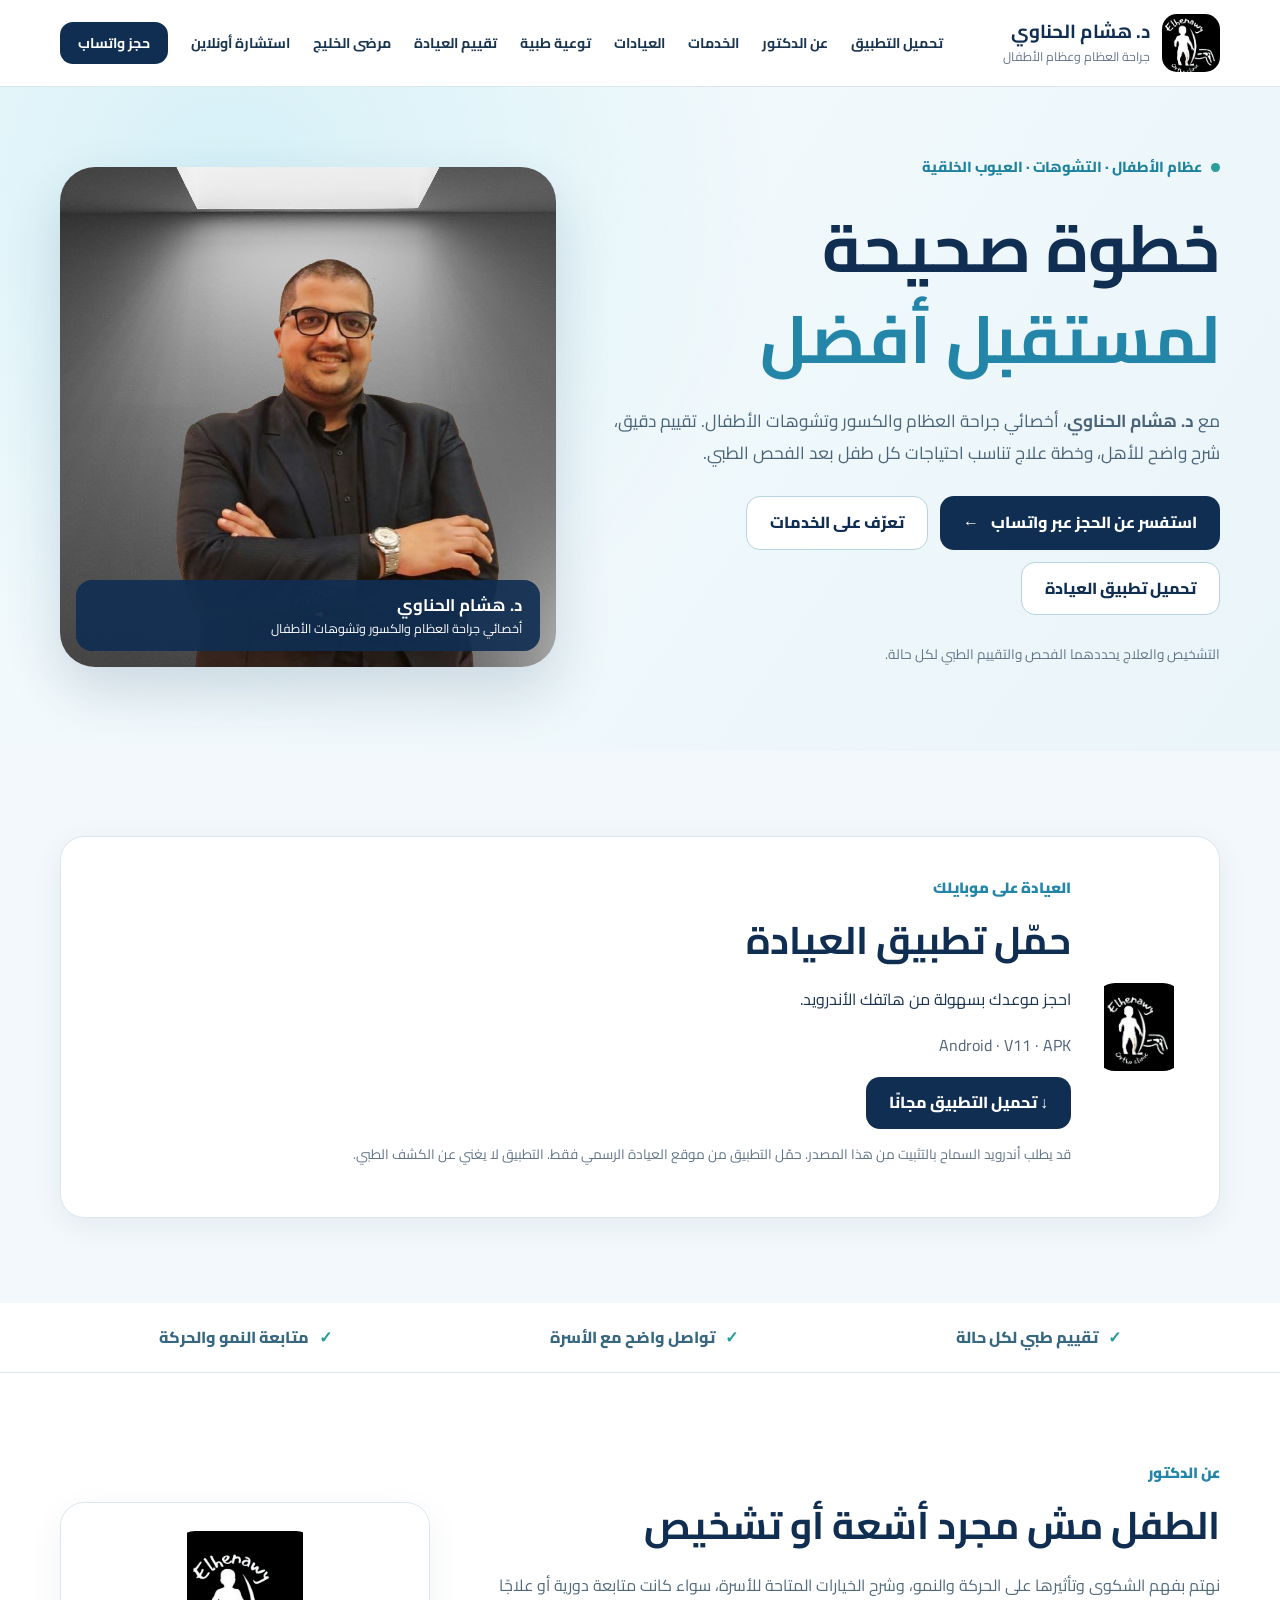
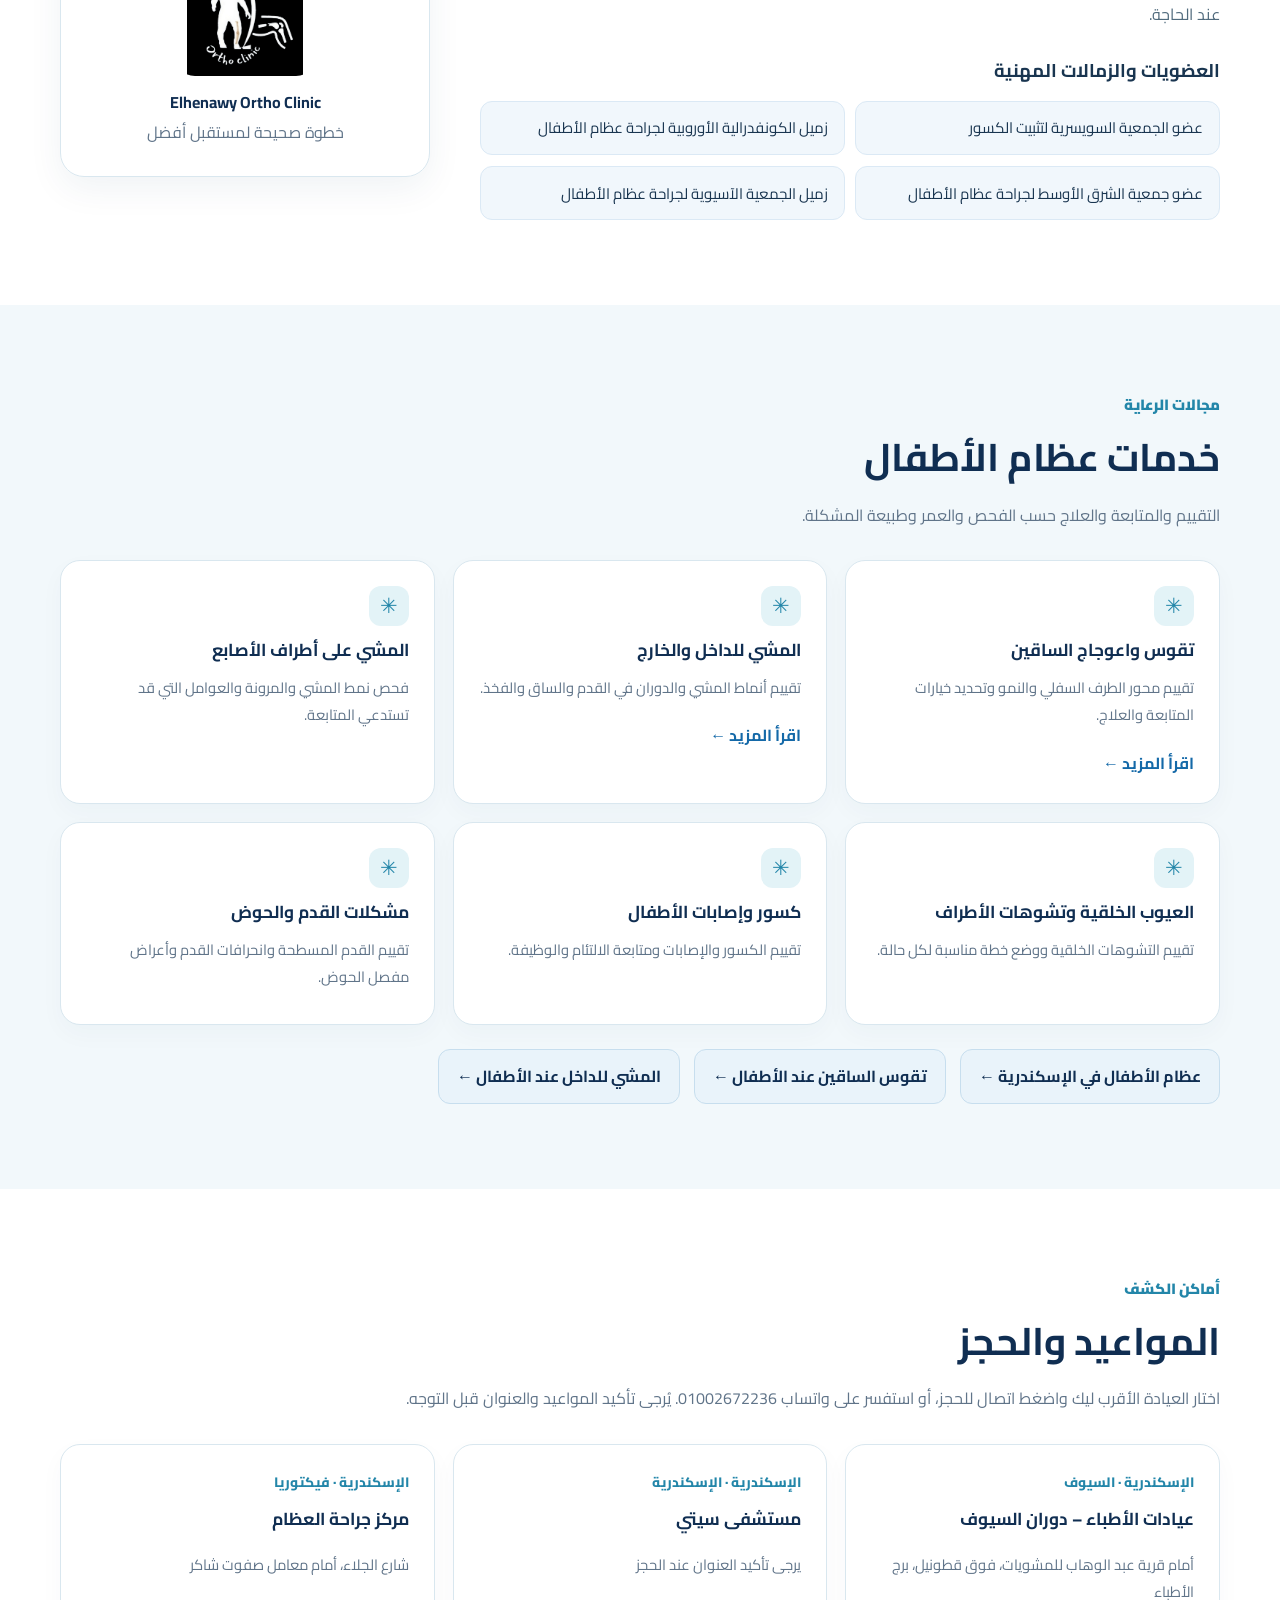
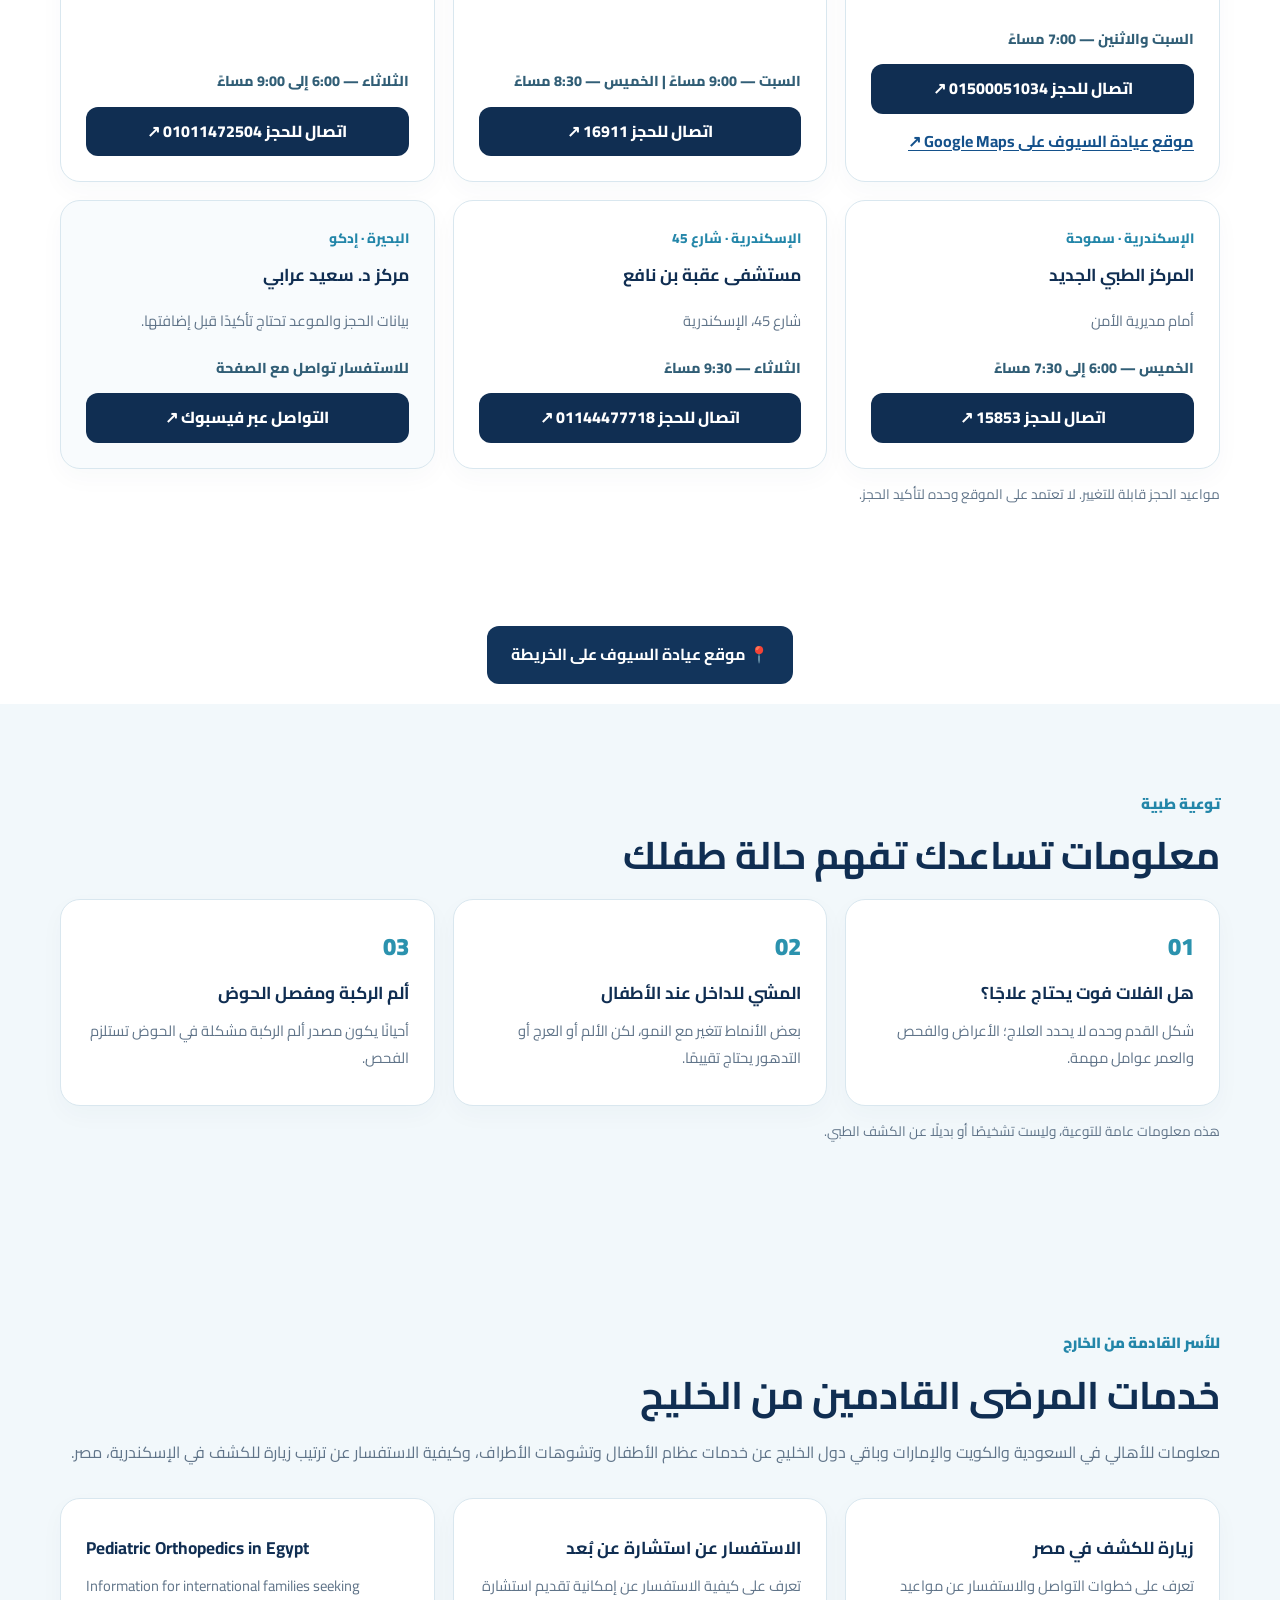
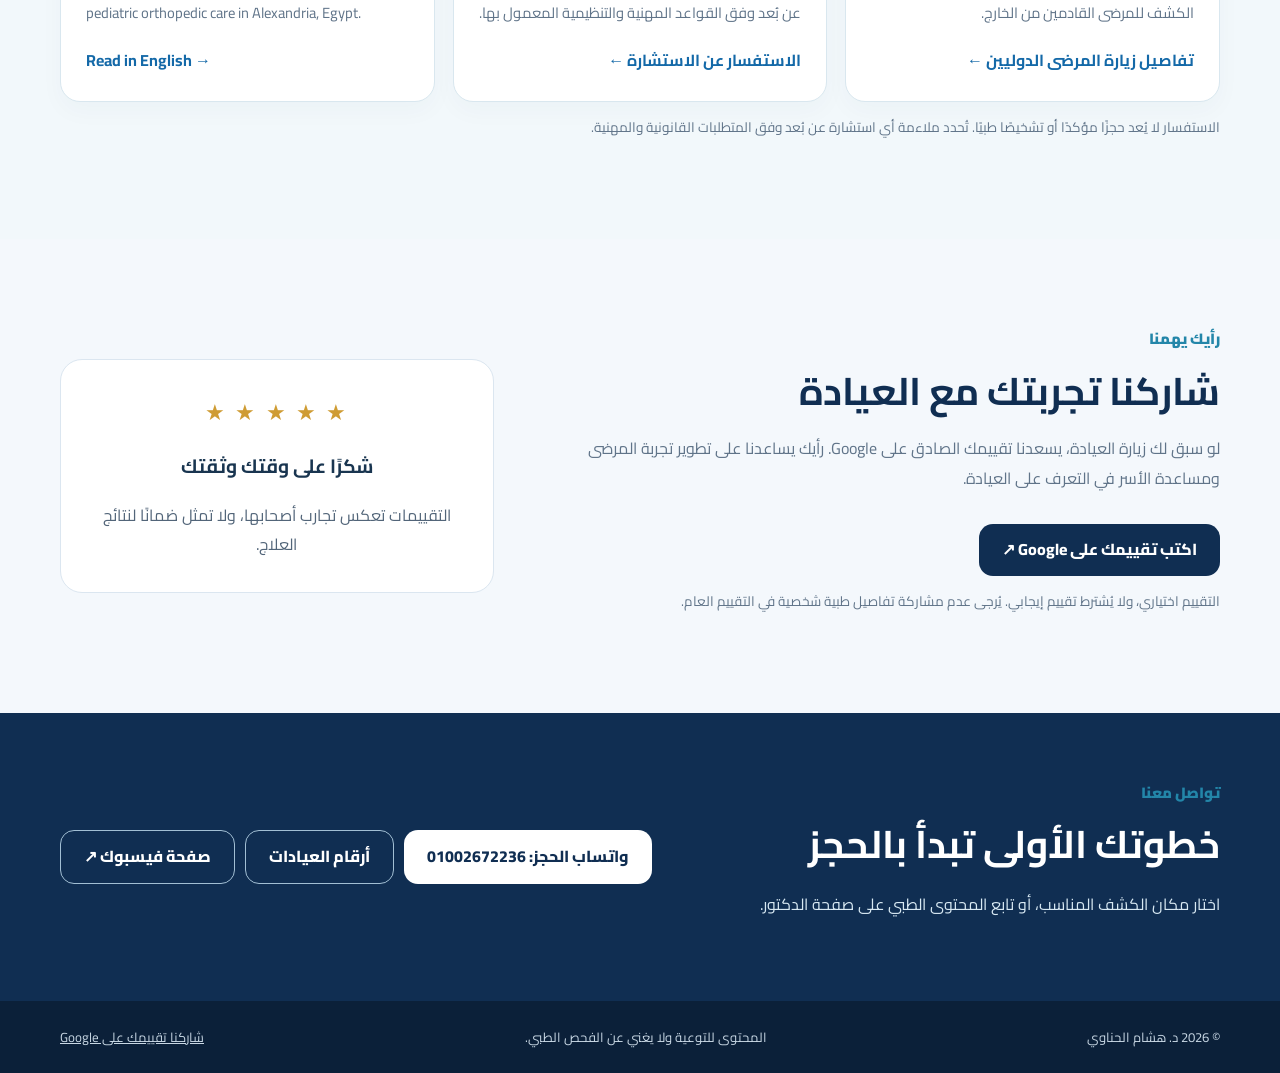
<file: index.html>
<!DOCTYPE html>

<html dir="rtl" lang="ar"><head>
<meta charset="utf-8"/><meta content="width=device-width,initial-scale=1" name="viewport"/><meta content="#102e52" name="theme-color"/>
<title>د. هشام الحناوي | عظام الأطفال والتشوهات في الإسكندرية</title>
<meta content="الموقع التعريفي لد. هشام الحناوي، أخصائي جراحة العظام والكسور وتشوهات الأطفال. خدمات عظام الأطفال ومواعيد العيادات وأرقام الحجز في الإسكندرية." name="description"/>
<meta content="index,follow" name="robots"/><link href="https://hea30946-cpu.github.io/hesham-ElHenawy-orth-clinic/" rel="canonical"/>
<meta content="website" property="og:type"/><meta content="ar_EG" property="og:locale"/><meta content="د. هشام الحناوي | خطوة صحيحة لمستقبل أفضل" property="og:title"/><meta content="عظام الأطفال والتشوهات — تعرف على الخدمات ومواعيد العيادات وطرق الحجز." property="og:description"/><meta content="https://hea30946-cpu.github.io/hesham-ElHenawy-orth-clinic/" property="og:url"/><meta content="https://hea30946-cpu.github.io/hesham-ElHenawy-orth-clinic/assets/doctor.jpg" property="og:image"/>
<link href="assets/logo.jpg" rel="icon" type="image/jpeg"/><link as="image" href="assets/doctor.jpg" rel="preload"/><link href="style.css" rel="stylesheet"/>
<script type="application/ld+json">{"@context": "https://schema.org", "@type": "Physician", "name": "د. هشام الحناوي", "alternateName": "Dr. Hesham El Henawy", "description": "أخصائي جراحة العظام والكسور وتشوهات الأطفال", "image": "https://hea30946-cpu.github.io/hesham-ElHenawy-orth-clinic/assets/doctor.jpg", "url": "https://hea30946-cpu.github.io/hesham-ElHenawy-orth-clinic/", "medicalSpecialty": "Orthopedic", "telephone": "+201002672236", "sameAs": ["https://www.facebook.com/share/1Y2J1oLK2K/"], "areaServed": [{"@type": "Place", "name": "الإسكندرية، مصر"}, {"@type": "Place", "name": "البحيرة، مصر"}]}</script></head><body>
<a class="skip" href="#main">تخطَّ إلى المحتوى</a>
<header class="site-header"><div class="container header-inner"><a aria-label="الرئيسية" class="brand" href="#home"><img alt="شعار Elhenawy Ortho Clinic" height="58" src="assets/logo.jpg" width="58"/><span><strong>د. هشام الحناوي</strong><small>جراحة العظام وعظام الأطفال</small></span></a><button aria-controls="navLinks" aria-expanded="false" aria-label="فتح القائمة" class="menu-toggle" id="menuToggle">☰</button><nav aria-label="القائمة الرئيسية" id="navLinks"><a href="#app-download">تحميل التطبيق</a><a href="#about">عن الدكتور</a><a href="#services">الخدمات</a><a href="#clinics">العيادات</a><a href="#education">توعية طبية</a><a href="#reviews">تقييم العيادة</a><a href="#international-patients">مرضى الخليج</a><a href="online-consultation.html">استشارة أونلاين</a><a class="nav-book" href="https://wa.me/201002672236?text=%D9%85%D8%B1%D8%AD%D8%A8%D8%A7%D8%8C%20%D8%A3%D8%B1%D9%8A%D8%AF%20%D8%A7%D9%84%D8%A7%D8%B3%D8%AA%D9%81%D8%B3%D8%A7%D8%B1%20%D8%B9%D9%86%20%D8%AD%D8%AC%D8%B2%20%D9%83%D8%B4%D9%81" rel="noopener noreferrer" target="_blank">حجز واتساب</a></nav></div></header>
<main id="main"><section class="hero" id="home"><div class="container hero-layout"><div class="hero-copy"><span class="eyebrow"><span class="dot"></span> عظام الأطفال · التشوهات · العيوب الخلقية</span><h1>خطوة صحيحة<br/><em>لمستقبل أفضل</em></h1><p class="lead">مع <strong>د. هشام الحناوي</strong>، أخصائي جراحة العظام والكسور وتشوهات الأطفال. تقييم دقيق، شرح واضح للأهل، وخطة علاج تناسب احتياجات كل طفل بعد الفحص الطبي.</p><div class="hero-actions"><a class="button button-primary" href="https://wa.me/201002672236?text=%D9%85%D8%B1%D8%AD%D8%A8%D8%A7%D8%8C%20%D8%A3%D8%B1%D9%8A%D8%AF%20%D8%A7%D9%84%D8%A7%D8%B3%D8%AA%D9%81%D8%B3%D8%A7%D8%B1%20%D8%B9%D9%86%20%D8%AD%D8%AC%D8%B2%20%D9%83%D8%B4%D9%81" rel="noopener noreferrer" target="_blank">استفسر عن الحجز عبر واتساب <span>←</span></a><a class="button button-outline" href="#services">تعرّف على الخدمات</a><a class="button button-outline" href="#app-download">تحميل تطبيق العيادة</a></div><p class="micro">التشخيص والعلاج يحددهما الفحص والتقييم الطبي لكل حالة.</p></div><div class="hero-visual"><div class="photo-frame"><img alt="الصورة الشخصية الأصلية لد. هشام الحناوي" fetchpriority="high" height="500" src="assets/doctor.jpg" width="500"/><div class="photo-label"><strong>د. هشام الحناوي</strong><span>أخصائي جراحة العظام والكسور وتشوهات الأطفال</span></div></div></div></div></section>
<section class="section tint" id="app-download" aria-labelledby="app-title"><div class="container"><div style="display:flex;flex-wrap:wrap;align-items:center;gap:24px;background:#fff;border:1px solid #dce6ef;border-radius:24px;padding:clamp(18px,4vw,36px);box-shadow:0 8px 30px #102e5210"><img src="assets/logo.jpg" alt="شعار العيادة" width="88" height="88" loading="lazy" style="border-radius:20px;object-fit:contain"><div style="flex:1;min-width:min(100%,260px)"><span class="kicker">العيادة على موبايلك</span><h2 id="app-title">حمّل تطبيق العيادة</h2><p>احجز موعدك بسهولة من هاتفك الأندرويد.</p><p dir="ltr" style="text-align:right;color:#526579">Android · V11 · APK</p><a class="button button-primary" href="Hesham-Clinic.apk" download="Hesham-Clinic.apk" style="max-width:100%;white-space:normal">↓ تحميل التطبيق مجانًا</a><p class="micro">قد يطلب أندرويد السماح بالتثبيت من هذا المصدر. حمّل التطبيق من موقع العيادة الرسمي فقط. التطبيق لا يغني عن الكشف الطبي.</p></div></div></div></section>
<section class="trust-strip"><div class="container trust-inner"><span>تقييم طبي لكل حالة</span><span>تواصل واضح مع الأسرة</span><span>متابعة النمو والحركة</span></div></section>
<section class="section" id="about"><div class="container about-layout"><div><span class="kicker">عن الدكتور</span><h2>الطفل مش مجرد أشعة أو تشخيص</h2><p>نهتم بفهم الشكوى وتأثيرها على الحركة والنمو، وشرح الخيارات المتاحة للأسرة، سواء كانت متابعة دورية أو علاجًا عند الحاجة.</p><div class="memberships"><h3>العضويات والزمالات المهنية</h3><ul class="credentials-list"><li>عضو الجمعية السويسرية لتثبيت الكسور</li><li>زميل الكونفدرالية الأوروبية لجراحة عظام الأطفال</li><li>عضو جمعية الشرق الأوسط لجراحة عظام الأطفال</li><li>زميل الجمعية الآسيوية لجراحة عظام الأطفال</li></ul></div></div><div class="about-panel"><img alt="اللوجو الأصلي للعيادة" loading="lazy" src="assets/logo.jpg"/><strong>Elhenawy Ortho Clinic</strong><span>خطوة صحيحة لمستقبل أفضل</span></div></div></section>
<section class="section tint" id="services"><div class="container"><span class="kicker">مجالات الرعاية</span><h2>خدمات عظام الأطفال</h2><p class="section-lead">التقييم والمتابعة والعلاج حسب الفحص والعمر وطبيعة المشكلة.</p><div class="service-grid"><article class="service-card"><span aria-hidden="true" class="mini-icon">✳</span><h3>تقوس واعوجاج الساقين</h3><p>تقييم محور الطرف السفلي والنمو وتحديد خيارات المتابعة والعلاج.</p><a class="service-detail-link" href="bow-legs-children.html">اقرأ المزيد ←</a></article><article class="service-card"><span aria-hidden="true" class="mini-icon">✳</span><h3>المشي للداخل والخارج</h3><p>تقييم أنماط المشي والدوران في القدم والساق والفخذ.</p><a class="service-detail-link" href="intoeing-gait-children.html">اقرأ المزيد ←</a></article><article class="service-card"><span aria-hidden="true" class="mini-icon">✳</span><h3>المشي على أطراف الأصابع</h3><p>فحص نمط المشي والمرونة والعوامل التي قد تستدعي المتابعة.</p></article><article class="service-card"><span aria-hidden="true" class="mini-icon">✳</span><h3>العيوب الخلقية وتشوهات الأطراف</h3><p>تقييم التشوهات الخلقية ووضع خطة مناسبة لكل حالة.</p></article><article class="service-card"><span aria-hidden="true" class="mini-icon">✳</span><h3>كسور وإصابات الأطفال</h3><p>تقييم الكسور والإصابات ومتابعة الالتئام والوظيفة.</p></article><article class="service-card"><span aria-hidden="true" class="mini-icon">✳</span><h3>مشكلات القدم والحوض</h3><p>تقييم القدم المسطحة وانحرافات القدم وأعراض مفصل الحوض.</p></article></div><div class="service-guides"><a class="service-guide" href="pediatric-orthopedics-alexandria.html">عظام الأطفال في الإسكندرية ←</a><a class="service-guide" href="bow-legs-children.html">تقوس الساقين عند الأطفال ←</a><a class="service-guide" href="intoeing-gait-children.html">المشي للداخل عند الأطفال ←</a></div></div></section>
<section class="section" id="clinics"><div class="container"><span class="kicker">أماكن الكشف</span><h2>المواعيد والحجز</h2><p class="section-lead">اختار العيادة الأقرب ليك واضغط اتصال للحجز، أو استفسر على واتساب 01002672236. يُرجى تأكيد المواعيد والعنوان قبل التوجه.</p><div class="clinic-grid"><article class="clinic-card"><span class="place">الإسكندرية · السيوف</span><h3>عيادات الأطباء – دوران السيوف</h3><p>أمام قرية عبد الوهاب للمشويات، فوق قطونيل، برج الأطباء</p><div class="time">السبت والاثنين — 7:00 مساءً</div><a aria-label="اتصال لحجز عيادات الأطباء – دوران السيوف" class="call" href="tel:01500051034">اتصال للحجز <span dir="ltr">01500051034</span> ↗</a><a class="map-link" href="https://www.google.com/maps/place/?q=place_id:ChIJ5Zxz-d7D9RQRu9NXTFgcRhc" rel="noopener noreferrer" target="_blank">موقع عيادة السيوف على Google Maps ↗</a></article><article class="clinic-card"><span class="place">الإسكندرية · الإسكندرية</span><h3>مستشفى سيتي</h3><p>يرجى تأكيد العنوان عند الحجز</p><div class="time">السبت — 9:00 مساءً | الخميس — 8:30 مساءً</div><a aria-label="اتصال لحجز مستشفى سيتي" class="call" href="tel:16911">اتصال للحجز <span dir="ltr">16911</span> ↗</a></article><article class="clinic-card"><span class="place">الإسكندرية · فيكتوريا</span><h3>مركز جراحة العظام</h3><p>شارع الجلاء، أمام معامل صفوت شاكر</p><div class="time">الثلاثاء — 6:00 إلى 9:00 مساءً</div><a aria-label="اتصال لحجز مركز جراحة العظام" class="call" href="tel:01011472504">اتصال للحجز <span dir="ltr">01011472504</span> ↗</a></article><article class="clinic-card"><span class="place">الإسكندرية · سموحة</span><h3>المركز الطبي الجديد</h3><p>أمام مديرية الأمن</p><div class="time">الخميس — 6:00 إلى 7:30 مساءً</div><a aria-label="اتصال لحجز المركز الطبي الجديد" class="call" href="tel:15853">اتصال للحجز <span dir="ltr">15853</span> ↗</a></article><article class="clinic-card"><span class="place">الإسكندرية · شارع 45</span><h3>مستشفى عقبة بن نافع</h3><p>شارع 45، الإسكندرية</p><div class="time">الثلاثاء — 9:30 مساءً</div><a aria-label="اتصال لحجز مستشفى عقبة بن نافع" class="call" href="tel:01144477718">اتصال للحجز <span dir="ltr">01144477718</span> ↗</a></article><article class="clinic-card pending"><span class="place">البحيرة · إدكو</span><h3>مركز د. سعيد عرابي</h3><p>بيانات الحجز والموعد تحتاج تأكيدًا قبل إضافتها.</p><div class="time">للاستفسار تواصل مع الصفحة</div><a class="call" href="https://www.facebook.com/share/1Y2J1oLK2K/" rel="noopener noreferrer" target="_blank">التواصل عبر فيسبوك ↗</a></article></div><p class="note">مواعيد الحجز قابلة للتغيير. لا تعتمد على الموقع وحده لتأكيد الحجز.</p></div></section>

<div style="text-align:center; margin:20px auto;">
  <a href="clinic-map.html"
     target="_blank"
     rel="noopener noreferrer"
     style="display:inline-block;background:#12345b;color:white;padding:14px 24px;border-radius:12px;text-decoration:none;font-weight:bold;">
    📍 موقع عيادة السيوف على الخريطة
  </a>
</div>

  <section class="section tint" id="education"><div class="container"><span class="kicker">توعية طبية</span><h2>معلومات تساعدك تفهم حالة طفلك</h2><div class="education-grid"><article><span class="number">01</span><h3>هل الفلات فوت يحتاج علاجًا؟</h3><p>شكل القدم وحده لا يحدد العلاج؛ الأعراض والفحص والعمر عوامل مهمة.</p></article><article><span class="number">02</span><h3>المشي للداخل عند الأطفال</h3><p>بعض الأنماط تتغير مع النمو، لكن الألم أو العرج أو التدهور يحتاج تقييمًا.</p></article><article><span class="number">03</span><h3>ألم الركبة ومفصل الحوض</h3><p>أحيانًا يكون مصدر ألم الركبة مشكلة في الحوض تستلزم الفحص.</p></article></div><p class="note">هذه معلومات عامة للتوعية، وليست تشخيصًا أو بديلًا عن الكشف الطبي.</p></div></section>

<section class="section tint" id="international-patients" aria-labelledby="international-title">
  <div class="container">
    <span class="kicker">للأسر القادمة من الخارج</span>
    <h2 id="international-title">خدمات المرضى القادمين من الخليج</h2>
    <p class="section-lead">معلومات للأهالي في السعودية والكويت والإمارات وباقي دول الخليج عن خدمات عظام الأطفال وتشوهات الأطراف، وكيفية الاستفسار عن ترتيب زيارة للكشف في الإسكندرية، مصر.</p>
    <div class="service-grid">
      <article class="service-card">
        <h3>زيارة للكشف في مصر</h3>
        <p>تعرف على خطوات التواصل والاستفسار عن مواعيد الكشف للمرضى القادمين من الخارج.</p>
        <a class="service-detail-link" href="international-patients.html">تفاصيل زيارة المرضى الدوليين ←</a>
      </article>
      <article class="service-card">
        <h3>الاستفسار عن استشارة عن بُعد</h3>
        <p>تعرف على كيفية الاستفسار عن إمكانية تقديم استشارة عن بُعد وفق القواعد المهنية والتنظيمية المعمول بها.</p>
        <a class="service-detail-link" href="online-consultation.html">الاستفسار عن الاستشارة ←</a>
      </article>
      <article class="service-card" lang="en" dir="ltr">
        <h3>Pediatric Orthopedics in Egypt</h3>
        <p>Information for international families seeking pediatric orthopedic care in Alexandria, Egypt.</p>
        <a class="service-detail-link" href="pediatric-orthopedics-egypt.html">Read in English →</a>
      </article>
    </div>
    <p class="note">الاستفسار لا يُعد حجزًا مؤكدًا أو تشخيصًا طبيًا. تُحدد ملاءمة أي استشارة عن بُعد وفق المتطلبات القانونية والمهنية.</p>
  </div>
</section>
<section class="section reviews-section" id="reviews"><div class="container review-layout"><div><span class="kicker">رأيك يهمنا</span><h2>شاركنا تجربتك مع العيادة</h2><p class="section-lead">لو سبق لك زيارة العيادة، يسعدنا تقييمك الصادق على Google. رأيك يساعدنا على تطوير تجربة المرضى ومساعدة الأسر في التعرف على العيادة.</p><a class="button button-primary" href="https://g.page/r/CTvTV0ZYHEYXEBM/review" rel="noopener noreferrer" target="_blank">اكتب تقييمك على Google ↗</a><p class="micro">التقييم اختياري، ولا يُشترط تقييم إيجابي. يُرجى عدم مشاركة تفاصيل طبية شخصية في التقييم العام.</p></div><div class="review-side"><div aria-hidden="true" class="review-symbol">★ ★ ★ ★ ★</div><strong>شكرًا على وقتك وثقتك</strong><span>التقييمات تعكس تجارب أصحابها، ولا تمثل ضمانًا لنتائج العلاج.</span></div></div></section><section class="contact-section" id="contact"><div class="container contact-layout"><div><span class="kicker">تواصل معنا</span><h2>خطوتك الأولى تبدأ بالحجز</h2><p>اختار مكان الكشف المناسب، أو تابع المحتوى الطبي على صفحة الدكتور.</p></div><div class="contact-buttons"><a class="button button-light" href="https://wa.me/201002672236?text=%D9%85%D8%B1%D8%AD%D8%A8%D8%A7%D8%8C%20%D8%A3%D8%B1%D9%8A%D8%AF%20%D8%A7%D9%84%D8%A7%D8%B3%D8%AA%D9%81%D8%B3%D8%A7%D8%B1%20%D8%B9%D9%86%20%D8%AD%D8%AC%D8%B2%20%D9%83%D8%B4%D9%81" rel="noopener noreferrer" target="_blank">واتساب الحجز: 01002672236</a><a class="button button-ghost" href="#clinics">أرقام العيادات</a><a class="button button-ghost" href="https://www.facebook.com/share/1Y2J1oLK2K/" rel="noopener noreferrer" target="_blank">صفحة فيسبوك ↗</a></div></div></section></main>
<footer><div class="container footer-inner"><span>© <span id="year">2026</span> د. هشام الحناوي</span><span>المحتوى للتوعية ولا يغني عن الفحص الطبي.</span><a href="https://g.page/r/CTvTV0ZYHEYXEBM/review" rel="noopener noreferrer" target="_blank">شاركنا تقييمك على Google</a></div></footer><a aria-label="استفسر عن الحجز عبر واتساب" class="floating-book" href="https://wa.me/201002672236?text=%D9%85%D8%B1%D8%AD%D8%A8%D8%A7%D8%8C%20%D8%A3%D8%B1%D9%8A%D8%AF%20%D8%A7%D9%84%D8%A7%D8%B3%D8%AA%D9%81%D8%B3%D8%A7%D8%B1%20%D8%B9%D9%86%20%D8%AD%D8%AC%D8%B2%20%D9%83%D8%B4%D9%81" rel="noopener noreferrer" target="_blank">واتساب الحجز</a><script defer="" src="script.js"></script></body></html>
</file>
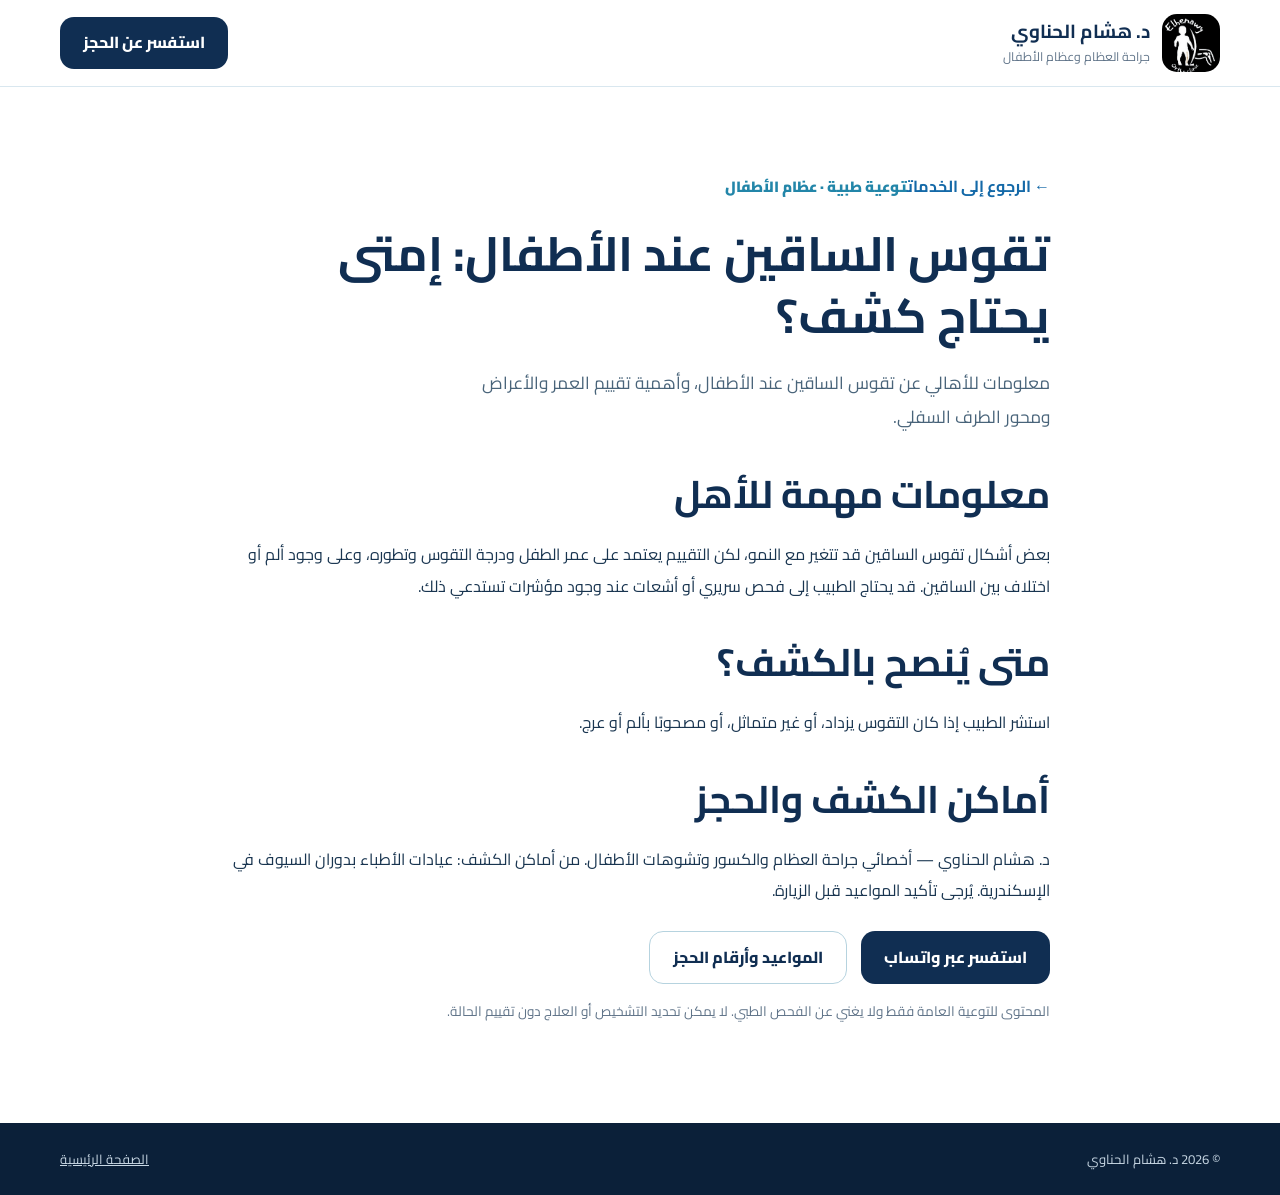
<file: bow-legs-children.html>
<!doctype html><html lang="ar" dir="rtl"><head><meta charset="utf-8"><meta name="viewport" content="width=device-width,initial-scale=1"><meta name="theme-color" content="#102e52"><title>تقوس الساقين عند الأطفال: إمتى يحتاج كشف؟ | د. هشام الحناوي</title><meta name="description" content="معلومات للأهالي عن تقوس الساقين عند الأطفال، وأهمية تقييم العمر والأعراض ومحور الطرف السفلي."><meta name="robots" content="index,follow"><link rel="canonical" href="https://hea30946-cpu.github.io/hesham-ElHenawy-orth-clinic/bow-legs-children.html"><link rel="icon" href="assets/logo.jpg" type="image/jpeg"><link rel="stylesheet" href="style.css"><meta property="og:type" content="article"><meta property="og:title" content="تقوس الساقين عند الأطفال: إمتى يحتاج كشف؟"><meta property="og:description" content="معلومات للأهالي عن تقوس الساقين عند الأطفال، وأهمية تقييم العمر والأعراض ومحور الطرف السفلي."><meta property="og:url" content="https://hea30946-cpu.github.io/hesham-ElHenawy-orth-clinic/bow-legs-children.html"><script type="application/ld+json">{"@context":"https://schema.org","@type":"MedicalWebPage","name":"تقوس الساقين عند الأطفال: إمتى يحتاج كشف؟","url":"https://hea30946-cpu.github.io/hesham-ElHenawy-orth-clinic/bow-legs-children.html","inLanguage":"ar-EG","about":{"@type":"MedicalSpecialty","name":"Pediatric Orthopedics"}}</script></head><body><a class="skip" href="#main">تخطَّ إلى المحتوى</a><header class="site-header"><div class="container header-inner"><a class="brand" href="index.html"><img src="assets/logo.jpg" alt="شعار العيادة الأصلي" width="58" height="58"><span><strong>د. هشام الحناوي</strong><small>جراحة العظام وعظام الأطفال</small></span></a><a class="button button-primary" href="https://wa.me/201002672236" target="_blank" rel="noopener noreferrer">استفسر عن الحجز</a></div></header><main id="main"><section class="section"><div class="container article-wrap"><a class="article-back" href="index.html#services">← الرجوع إلى الخدمات</a><span class="kicker">توعية طبية · عظام الأطفال</span><h1>تقوس الساقين عند الأطفال: إمتى يحتاج كشف؟</h1><p class="lead">معلومات للأهالي عن تقوس الساقين عند الأطفال، وأهمية تقييم العمر والأعراض ومحور الطرف السفلي.</p><h2>معلومات مهمة للأهل</h2><p>بعض أشكال تقوس الساقين قد تتغير مع النمو، لكن التقييم يعتمد على عمر الطفل ودرجة التقوس وتطوره، وعلى وجود ألم أو اختلاف بين الساقين. قد يحتاج الطبيب إلى فحص سريري أو أشعات عند وجود مؤشرات تستدعي ذلك.</p><h2>متى يُنصح بالكشف؟</h2><p>استشر الطبيب إذا كان التقوس يزداد، أو غير متماثل، أو مصحوبًا بألم أو عرج.</p><h2>أماكن الكشف والحجز</h2><p>د. هشام الحناوي — أخصائي جراحة العظام والكسور وتشوهات الأطفال. من أماكن الكشف: عيادات الأطباء بدوران السيوف في الإسكندرية. يُرجى تأكيد المواعيد قبل الزيارة.</p><div class="article-actions"><a class="button button-primary" href="https://wa.me/201002672236" target="_blank" rel="noopener noreferrer">استفسر عبر واتساب</a><a class="button button-outline" href="index.html#clinics">المواعيد وأرقام الحجز</a></div><p class="note">المحتوى للتوعية العامة فقط ولا يغني عن الفحص الطبي. لا يمكن تحديد التشخيص أو العلاج دون تقييم الحالة.</p></div></section></main><footer><div class="container footer-inner"><span>© 2026 د. هشام الحناوي</span><a href="index.html">الصفحة الرئيسية</a></div></footer></body></html>
</file>
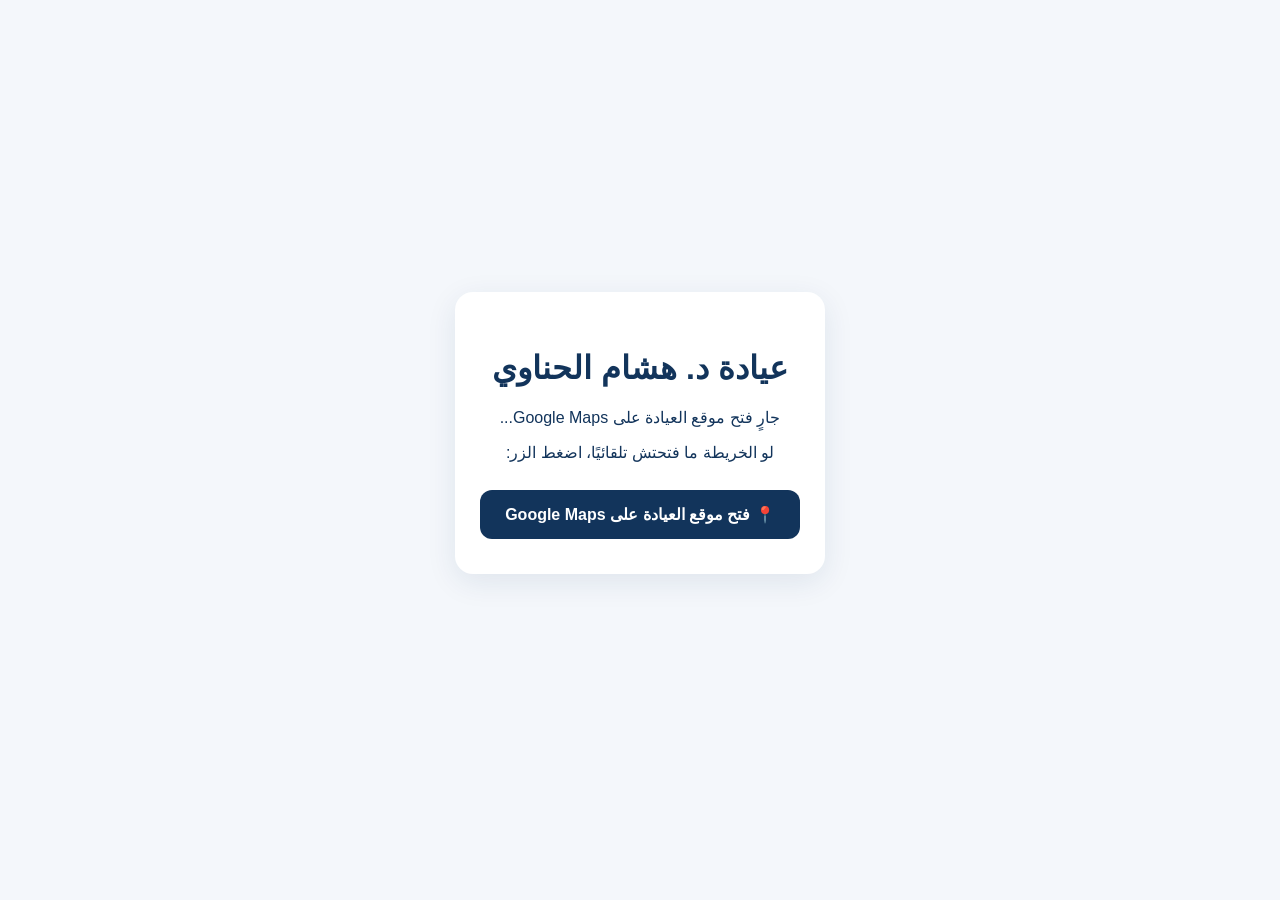
<file: clinic-map.html>
<!doctype html>
<html lang="ar" dir="rtl">
<head>
<meta charset="utf-8">
<meta name="viewport" content="width=device-width,initial-scale=1">
<title>موقع عيادة د. هشام الحناوي على Google Maps</title>
<meta http-equiv="refresh" content="1;url=https://www.google.com/maps/place/%D8%B9%D9%8A%D8%A7%D8%AF%D8%A9%20%D8%AF%D9%83%D8%AA%D9%88%D8%B1%20%D9%87%D8%B4%D8%A7%D9%85%20%D8%A7%D9%84%D8%AD%D9%86%D8%A7%D9%88%D9%8A%20%D8%A7%D8%AE%D8%B5%D8%A7%D8%A6%D9%89%20%D8%A7%D9%84%D8%B9%D8%B8%D8%A7%D9%85%20%D9%88%D8%A7%D9%84%D9%83%D8%B3%D9%88%D8%B1,%20%D8%A7%D9%85%D8%A7%D9%85%20%D9%82%D8%B1%D9%8A%D8%A9%20%D8%B9%D8%A8%D8%AF%20%D8%A7%D9%84%D9%88%D9%87%D8%A7%D8%A8%20%D9%84%D9%84%D9%85%D8%B4%D9%88%D9%8A%D8%A7%D8%AA,%20%D8%A8%D8%B1%D8%AC%20%D8%A7%D9%84%D8%A3%D8%B7%D8%A8%D8%A7%D8%A1,%20%D8%AF%D9%88%D8%B1%D8%A7%D9%86,%20As%20Soyouf%20Qebli%20(Include%20Izbat%20Derbanah),%20Montaza%201,%20Alexandria%20Governorate%2022111/@31.2408835,29.9902706,16z/data=!4m6!3m5!1s0x14f5c3daf9739ce5:0x17461c584657d33b!8m2!3d31.2408835!4d29.9902706!16s%2Fg%2F11zfj0lzv2">
<style>body{font-family:Tahoma,Arial,sans-serif;background:#f4f7fb;color:#12345b;display:grid;place-items:center;min-height:90vh;text-align:center;padding:20px}main{background:white;padding:35px 25px;border-radius:18px;max-width:500px;box-shadow:0 8px 30px #12345b18}a{display:inline-block;background:#12345b;color:white;padding:15px 25px;border-radius:12px;text-decoration:none;font-weight:bold;margin-top:12px}</style>
</head>
<body><main><h1>عيادة د. هشام الحناوي</h1><p>جارٍ فتح موقع العيادة على Google Maps...</p><p>لو الخريطة ما فتحتش تلقائيًا، اضغط الزر:</p><a href="https://www.google.com/maps/place/%D8%B9%D9%8A%D8%A7%D8%AF%D8%A9%20%D8%AF%D9%83%D8%AA%D9%88%D8%B1%20%D9%87%D8%B4%D8%A7%D9%85%20%D8%A7%D9%84%D8%AD%D9%86%D8%A7%D9%88%D9%8A%20%D8%A7%D8%AE%D8%B5%D8%A7%D8%A6%D9%89%20%D8%A7%D9%84%D8%B9%D8%B8%D8%A7%D9%85%20%D9%88%D8%A7%D9%84%D9%83%D8%B3%D9%88%D8%B1,%20%D8%A7%D9%85%D8%A7%D9%85%20%D9%82%D8%B1%D9%8A%D8%A9%20%D8%B9%D8%A8%D8%AF%20%D8%A7%D9%84%D9%88%D9%87%D8%A7%D8%A8%20%D9%84%D9%84%D9%85%D8%B4%D9%88%D9%8A%D8%A7%D8%AA,%20%D8%A8%D8%B1%D8%AC%20%D8%A7%D9%84%D8%A3%D8%B7%D8%A8%D8%A7%D8%A1,%20%D8%AF%D9%88%D8%B1%D8%A7%D9%86,%20As%20Soyouf%20Qebli%20(Include%20Izbat%20Derbanah),%20Montaza%201,%20Alexandria%20Governorate%2022111/@31.2408835,29.9902706,16z/data=!4m6!3m5!1s0x14f5c3daf9739ce5:0x17461c584657d33b!8m2!3d31.2408835!4d29.9902706!16s%2Fg%2F11zfj0lzv2">📍 فتح موقع العيادة على Google Maps</a></main></body>
</html>
</file>
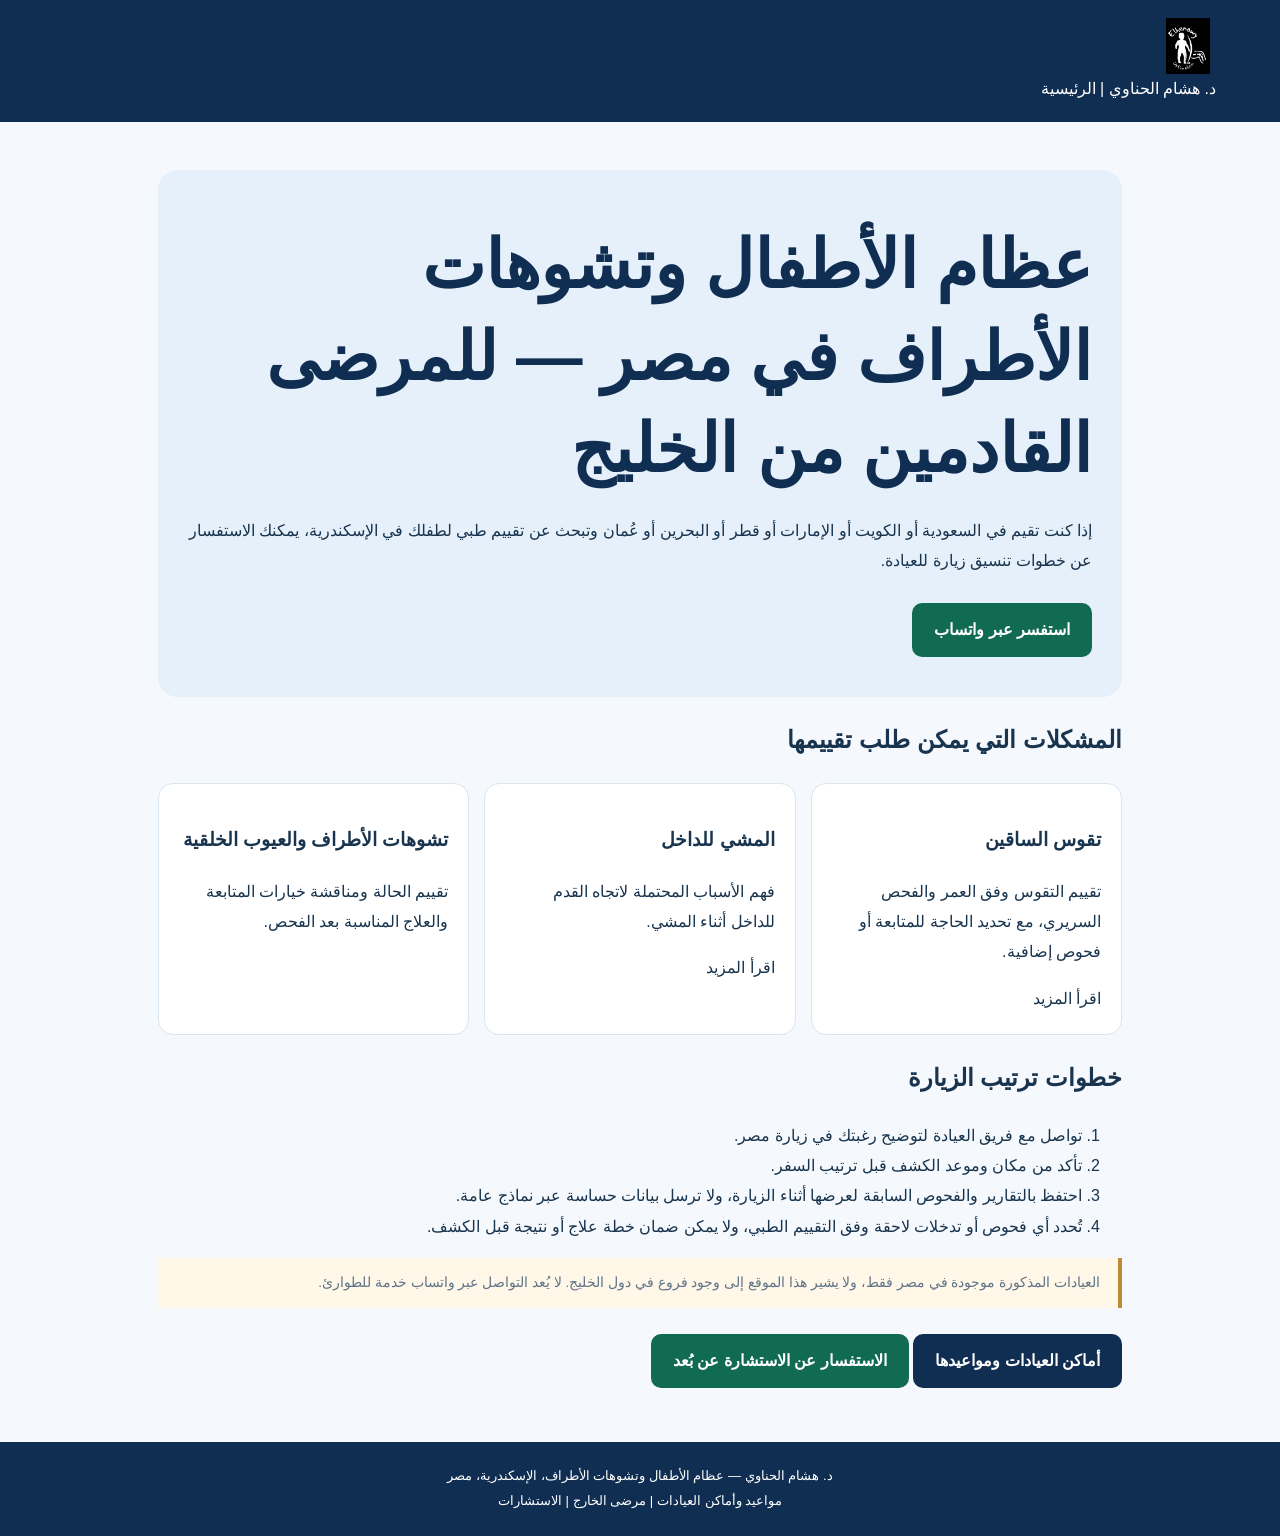
<file: international-patients.html>
<!doctype html><html lang="ar" dir="rtl"><head><meta charset="utf-8"><meta name="viewport" content="width=device-width,initial-scale=1"><meta name="robots" content="index,follow,max-image-preview:large"><meta name="theme-color" content="#102e52"><link rel="icon" href="assets/logo.jpg"><link rel="stylesheet" href="style.css"><title>عظام الأطفال في مصر للمرضى القادمين من الخليج | د. هشام الحناوي</title><meta name="description" content="معلومات للمرضى القادمين من السعودية والكويت والإمارات وقطر لتنسيق زيارة عظام الأطفال وتشوهات الأطراف في الإسكندرية، مصر."><link rel="canonical" href="https://hea30946-cpu.github.io/hesham-ElHenawy-orth-clinic/international-patients.html"><meta property="og:type" content="website"><meta property="og:title" content="عظام الأطفال في مصر للمرضى القادمين من الخليج | د. هشام الحناوي"><meta property="og:description" content="معلومات للمرضى القادمين من السعودية والكويت والإمارات وقطر لتنسيق زيارة عظام الأطفال وتشوهات الأطراف في الإسكندرية، مصر."><meta property="og:url" content="https://hea30946-cpu.github.io/hesham-ElHenawy-orth-clinic/international-patients.html"><meta property="og:image" content="https://hea30946-cpu.github.io/hesham-ElHenawy-orth-clinic/assets/doctor.jpg"><style>body{margin:0;background:#f5f8fc;color:#18344e;font-family:Tahoma,Arial,sans-serif;line-height:1.9}header{background:#102e52;color:white;padding:18px 5%}header a{color:white}header img{width:56px;height:56px;object-fit:contain;vertical-align:middle;margin-inline-end:14px}.wrap{max-width:1000px;margin:auto;padding:28px 18px}.hero{background:#e6f0fa;border-radius:20px;padding:30px;margin:20px 0}.cards{display:grid;grid-template-columns:repeat(auto-fit,minmax(240px,1fr));gap:15px}.card{background:white;border:1px solid #d9e5f0;border-radius:15px;padding:20px}.btn{display:inline-block;background:#116b53;color:white;text-decoration:none;padding:12px 22px;border-radius:10px;font-weight:bold;margin:10px 0}.secondary{background:#102e52}footer{background:#102e52;color:white;padding:22px;text-align:center}footer a{color:white}h1{line-height:1.5}small{color:#516577}label{display:block;font-weight:bold;margin-top:12px}input,select{width:100%;padding:12px;box-sizing:border-box;border:1px solid #a7bbcb;border-radius:8px;font:inherit}button{border:0;cursor:pointer;font:inherit}.note{border-right:4px solid #bd8b36;background:#fff7e7;padding:12px 18px;margin:16px 0}@media(max-width:600px){h1{font-size:1.6rem}.hero{padding:20px}}</style></head><body><header><a href="index.html"><img src="assets/logo.jpg" alt="شعار العيادة الأصلي">د. هشام الحناوي | الرئيسية</a></header><main class="wrap"><section class="hero"><h1>عظام الأطفال وتشوهات الأطراف في مصر — للمرضى القادمين من الخليج</h1><p>إذا كنت تقيم في السعودية أو الكويت أو الإمارات أو قطر أو البحرين أو عُمان وتبحث عن تقييم طبي لطفلك في الإسكندرية، يمكنك الاستفسار عن خطوات تنسيق زيارة للعيادة.</p><a class="btn" href="https://wa.me/201002672236?text=%D9%85%D8%B1%D8%AD%D8%A8%D9%8B%D8%A7%D8%8C%20%D8%A3%D9%86%D8%A7%20%D9%85%D9%82%D9%8A%D9%85%20%D9%81%D9%8A%20%D8%A7%D9%84%D8%AE%D9%84%D9%8A%D8%AC%20%D9%88%D8%A3%D8%B1%D8%BA%D8%A8%20%D9%81%D9%8A%20%D8%A7%D9%84%D8%A7%D8%B3%D8%AA%D9%81%D8%B3%D8%A7%D8%B1%20%D8%B9%D9%86%20%D8%AA%D9%86%D8%B3%D9%8A%D9%82%20%D8%B2%D9%8A%D8%A7%D8%B1%D8%A9%20%D9%84%D9%84%D9%83%D8%B4%D9%81%20%D9%81%D9%8A%20%D8%A7%D9%84%D8%A5%D8%B3%D9%83%D9%86%D8%AF%D8%B1%D9%8A%D8%A9.">استفسر عبر واتساب</a></section><h2>المشكلات التي يمكن طلب تقييمها</h2><div class="cards"><div class="card"><h3>تقوس الساقين</h3><p>تقييم التقوس وفق العمر والفحص السريري، مع تحديد الحاجة للمتابعة أو فحوص إضافية.</p><a href="bow-legs-children.html">اقرأ المزيد</a></div><div class="card"><h3>المشي للداخل</h3><p>فهم الأسباب المحتملة لاتجاه القدم للداخل أثناء المشي.</p><a href="intoeing-gait-children.html">اقرأ المزيد</a></div><div class="card"><h3>تشوهات الأطراف والعيوب الخلقية</h3><p>تقييم الحالة ومناقشة خيارات المتابعة والعلاج المناسبة بعد الفحص.</p></div></div><h2>خطوات ترتيب الزيارة</h2><ol><li>تواصل مع فريق العيادة لتوضيح رغبتك في زيارة مصر.</li><li>تأكد من مكان وموعد الكشف قبل ترتيب السفر.</li><li>احتفظ بالتقارير والفحوص السابقة لعرضها أثناء الزيارة، ولا ترسل بيانات حساسة عبر نماذج عامة.</li><li>تُحدد أي فحوص أو تدخلات لاحقة وفق التقييم الطبي، ولا يمكن ضمان خطة علاج أو نتيجة قبل الكشف.</li></ol><div class="note">العيادات المذكورة موجودة في مصر فقط، ولا يشير هذا الموقع إلى وجود فروع في دول الخليج. لا يُعد التواصل عبر واتساب خدمة للطوارئ.</div><p><a class="btn secondary" href="index.html#clinics">أماكن العيادات ومواعيدها</a> <a class="btn" href="online-consultation.html">الاستفسار عن الاستشارة عن بُعد</a></p></main><footer>د. هشام الحناوي — عظام الأطفال وتشوهات الأطراف، الإسكندرية، مصر<br><a href="index.html#clinics">مواعيد وأماكن العيادات</a> | <a href="international-patients.html">مرضى الخارج</a> | <a href="online-consultation.html">الاستشارات</a></footer></body></html>
</file>
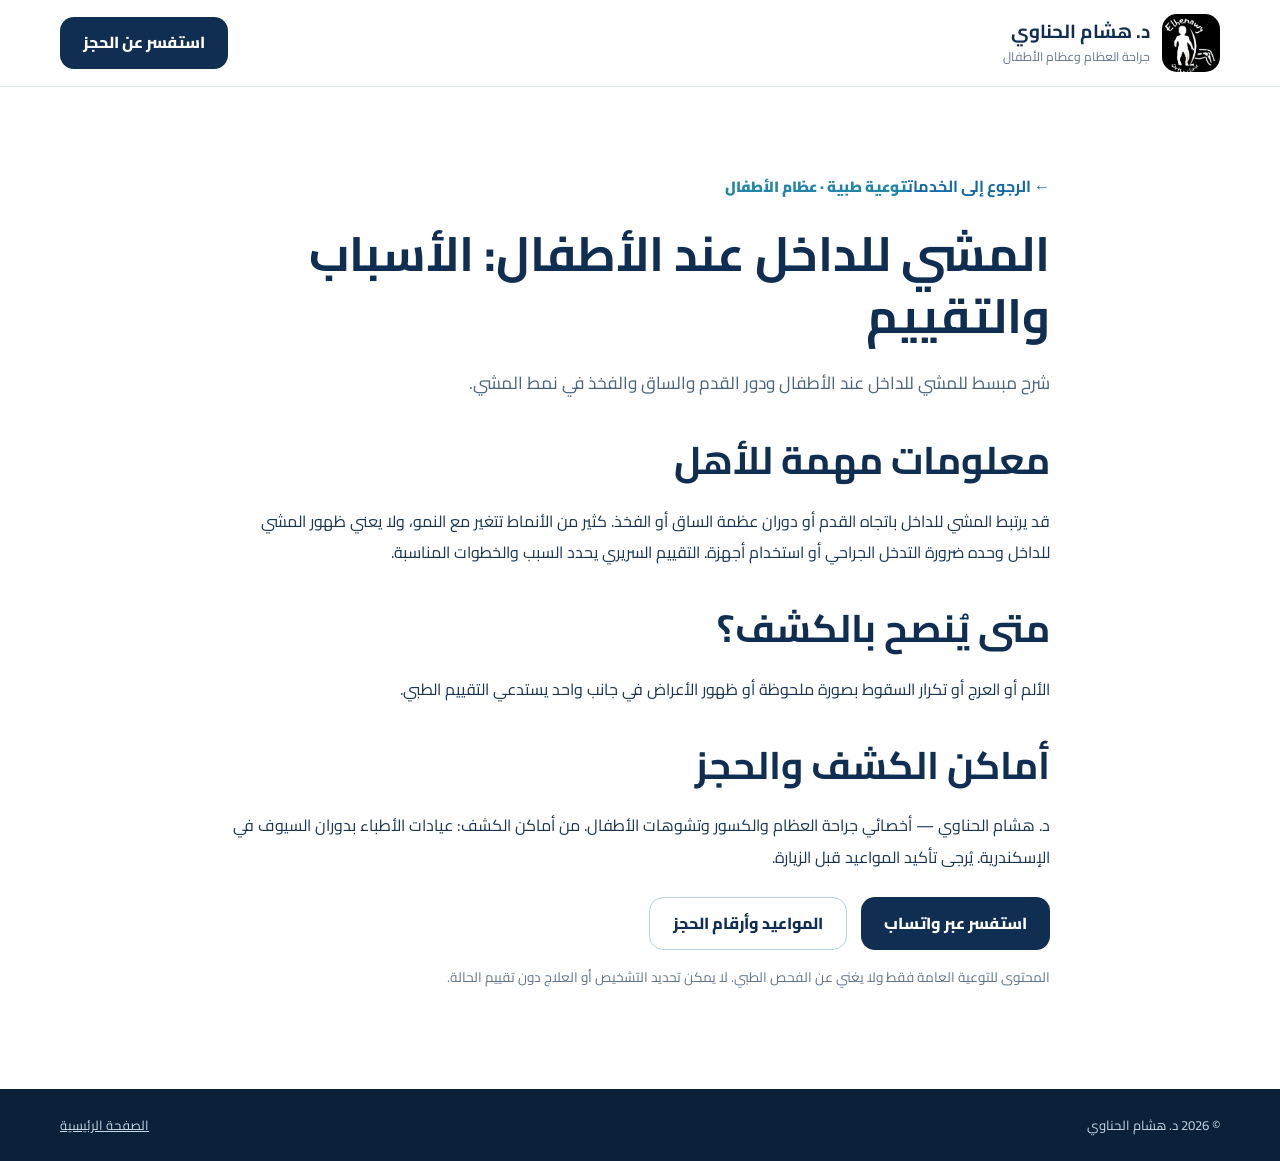
<file: intoeing-gait-children.html>
<!doctype html><html lang="ar" dir="rtl"><head><meta charset="utf-8"><meta name="viewport" content="width=device-width,initial-scale=1"><meta name="theme-color" content="#102e52"><title>المشي للداخل عند الأطفال: الأسباب والتقييم | د. هشام الحناوي</title><meta name="description" content="شرح مبسط للمشي للداخل عند الأطفال ودور القدم والساق والفخذ في نمط المشي."><meta name="robots" content="index,follow"><link rel="canonical" href="https://hea30946-cpu.github.io/hesham-ElHenawy-orth-clinic/intoeing-gait-children.html"><link rel="icon" href="assets/logo.jpg" type="image/jpeg"><link rel="stylesheet" href="style.css"><meta property="og:type" content="article"><meta property="og:title" content="المشي للداخل عند الأطفال: الأسباب والتقييم"><meta property="og:description" content="شرح مبسط للمشي للداخل عند الأطفال ودور القدم والساق والفخذ في نمط المشي."><meta property="og:url" content="https://hea30946-cpu.github.io/hesham-ElHenawy-orth-clinic/intoeing-gait-children.html"><script type="application/ld+json">{"@context":"https://schema.org","@type":"MedicalWebPage","name":"المشي للداخل عند الأطفال: الأسباب والتقييم","url":"https://hea30946-cpu.github.io/hesham-ElHenawy-orth-clinic/intoeing-gait-children.html","inLanguage":"ar-EG","about":{"@type":"MedicalSpecialty","name":"Pediatric Orthopedics"}}</script></head><body><a class="skip" href="#main">تخطَّ إلى المحتوى</a><header class="site-header"><div class="container header-inner"><a class="brand" href="index.html"><img src="assets/logo.jpg" alt="شعار العيادة الأصلي" width="58" height="58"><span><strong>د. هشام الحناوي</strong><small>جراحة العظام وعظام الأطفال</small></span></a><a class="button button-primary" href="https://wa.me/201002672236" target="_blank" rel="noopener noreferrer">استفسر عن الحجز</a></div></header><main id="main"><section class="section"><div class="container article-wrap"><a class="article-back" href="index.html#services">← الرجوع إلى الخدمات</a><span class="kicker">توعية طبية · عظام الأطفال</span><h1>المشي للداخل عند الأطفال: الأسباب والتقييم</h1><p class="lead">شرح مبسط للمشي للداخل عند الأطفال ودور القدم والساق والفخذ في نمط المشي.</p><h2>معلومات مهمة للأهل</h2><p>قد يرتبط المشي للداخل باتجاه القدم أو دوران عظمة الساق أو الفخذ. كثير من الأنماط تتغير مع النمو، ولا يعني ظهور المشي للداخل وحده ضرورة التدخل الجراحي أو استخدام أجهزة. التقييم السريري يحدد السبب والخطوات المناسبة.</p><h2>متى يُنصح بالكشف؟</h2><p>الألم أو العرج أو تكرار السقوط بصورة ملحوظة أو ظهور الأعراض في جانب واحد يستدعي التقييم الطبي.</p><h2>أماكن الكشف والحجز</h2><p>د. هشام الحناوي — أخصائي جراحة العظام والكسور وتشوهات الأطفال. من أماكن الكشف: عيادات الأطباء بدوران السيوف في الإسكندرية. يُرجى تأكيد المواعيد قبل الزيارة.</p><div class="article-actions"><a class="button button-primary" href="https://wa.me/201002672236" target="_blank" rel="noopener noreferrer">استفسر عبر واتساب</a><a class="button button-outline" href="index.html#clinics">المواعيد وأرقام الحجز</a></div><p class="note">المحتوى للتوعية العامة فقط ولا يغني عن الفحص الطبي. لا يمكن تحديد التشخيص أو العلاج دون تقييم الحالة.</p></div></section></main><footer><div class="container footer-inner"><span>© 2026 د. هشام الحناوي</span><a href="index.html">الصفحة الرئيسية</a></div></footer></body></html>
</file>
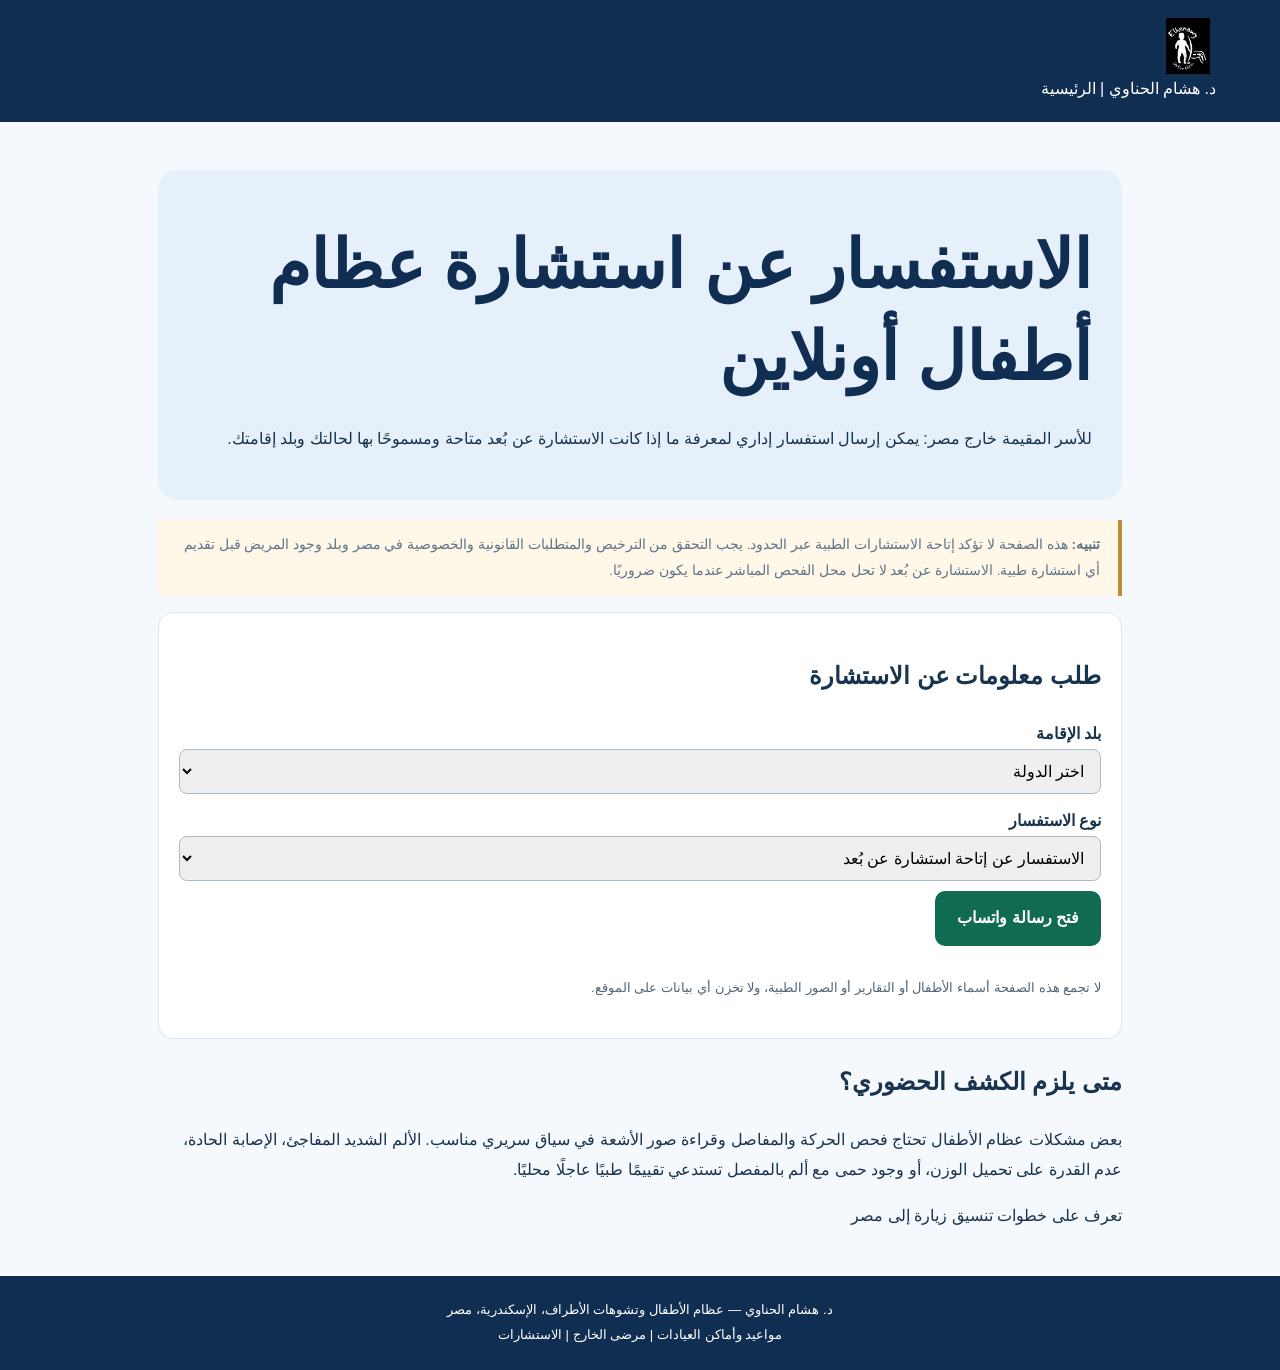
<file: online-consultation.html>
<!doctype html><html lang="ar" dir="rtl"><head><meta charset="utf-8"><meta name="viewport" content="width=device-width,initial-scale=1"><meta name="robots" content="index,follow,max-image-preview:large"><meta name="theme-color" content="#102e52"><link rel="icon" href="assets/logo.jpg"><link rel="stylesheet" href="style.css"><title>الاستفسار عن استشارة عظام أطفال أونلاين | د. هشام الحناوي</title><meta name="description" content="استفسر عن إمكانية ترتيب استشارة عظام أطفال عن بُعد مع د. هشام الحناوي، وفق الأنظمة المهنية والترخيص المعمول بهما."><link rel="canonical" href="https://hea30946-cpu.github.io/hesham-ElHenawy-orth-clinic/online-consultation.html"><meta property="og:type" content="website"><meta property="og:title" content="الاستفسار عن استشارة عظام أطفال أونلاين | د. هشام الحناوي"><meta property="og:description" content="استفسر عن إمكانية ترتيب استشارة عظام أطفال عن بُعد مع د. هشام الحناوي، وفق الأنظمة المهنية والترخيص المعمول بهما."><meta property="og:url" content="https://hea30946-cpu.github.io/hesham-ElHenawy-orth-clinic/online-consultation.html"><meta property="og:image" content="https://hea30946-cpu.github.io/hesham-ElHenawy-orth-clinic/assets/doctor.jpg"><style>body{margin:0;background:#f5f8fc;color:#18344e;font-family:Tahoma,Arial,sans-serif;line-height:1.9}header{background:#102e52;color:white;padding:18px 5%}header a{color:white}header img{width:56px;height:56px;object-fit:contain;vertical-align:middle;margin-inline-end:14px}.wrap{max-width:1000px;margin:auto;padding:28px 18px}.hero{background:#e6f0fa;border-radius:20px;padding:30px;margin:20px 0}.cards{display:grid;grid-template-columns:repeat(auto-fit,minmax(240px,1fr));gap:15px}.card{background:white;border:1px solid #d9e5f0;border-radius:15px;padding:20px}.btn{display:inline-block;background:#116b53;color:white;text-decoration:none;padding:12px 22px;border-radius:10px;font-weight:bold;margin:10px 0}.secondary{background:#102e52}footer{background:#102e52;color:white;padding:22px;text-align:center}footer a{color:white}h1{line-height:1.5}small{color:#516577}label{display:block;font-weight:bold;margin-top:12px}input,select{width:100%;padding:12px;box-sizing:border-box;border:1px solid #a7bbcb;border-radius:8px;font:inherit}button{border:0;cursor:pointer;font:inherit}.note{border-right:4px solid #bd8b36;background:#fff7e7;padding:12px 18px;margin:16px 0}@media(max-width:600px){h1{font-size:1.6rem}.hero{padding:20px}}</style></head><body><header><a href="index.html"><img src="assets/logo.jpg" alt="شعار العيادة الأصلي">د. هشام الحناوي | الرئيسية</a></header><main class="wrap"><section class="hero"><h1>الاستفسار عن استشارة عظام أطفال أونلاين</h1><p>للأسر المقيمة خارج مصر: يمكن إرسال استفسار إداري لمعرفة ما إذا كانت الاستشارة عن بُعد متاحة ومسموحًا بها لحالتك وبلد إقامتك.</p></section><div class="note"><strong>تنبيه:</strong> هذه الصفحة لا تؤكد إتاحة الاستشارات الطبية عبر الحدود. يجب التحقق من الترخيص والمتطلبات القانونية والخصوصية في مصر وبلد وجود المريض قبل تقديم أي استشارة طبية. الاستشارة عن بُعد لا تحل محل الفحص المباشر عندما يكون ضروريًا.</div><div class="card"><h2>طلب معلومات عن الاستشارة</h2><form id="request"><label for="country">بلد الإقامة</label><select id="country" required><option value="">اختر الدولة</option><option>السعودية</option><option>الكويت</option><option>الإمارات</option><option>قطر</option><option>البحرين</option><option>عُمان</option><option>مصر</option><option>دولة أخرى</option></select><label for="type">نوع الاستفسار</label><select id="type"><option>الاستفسار عن إتاحة استشارة عن بُعد</option><option>تنسيق كشف حضوري في مصر</option></select><button class="btn" type="submit">فتح رسالة واتساب</button><p><small>لا تجمع هذه الصفحة أسماء الأطفال أو التقارير أو الصور الطبية، ولا تخزن أي بيانات على الموقع.</small></p></form></div><h2>متى يلزم الكشف الحضوري؟</h2><p>بعض مشكلات عظام الأطفال تحتاج فحص الحركة والمفاصل وقراءة صور الأشعة في سياق سريري مناسب. الألم الشديد المفاجئ، الإصابة الحادة، عدم القدرة على تحميل الوزن، أو وجود حمى مع ألم بالمفصل تستدعي تقييمًا طبيًا عاجلًا محليًا.</p><p><a href="international-patients.html">تعرف على خطوات تنسيق زيارة إلى مصر</a></p><script>document.getElementById('request').addEventListener('submit',function(e){e.preventDefault();var c=document.getElementById('country').value;if(!c)return;var t=document.getElementById('type').value;var msg='مرحبًا، أنا مقيم في '+c+' وأرغب في '+t+'. أرجو توضيح الإتاحة والخطوات والمتطلبات.';window.open('https://wa.me/201002672236?text='+encodeURIComponent(msg),'_blank','noopener');});</script></main><footer>د. هشام الحناوي — عظام الأطفال وتشوهات الأطراف، الإسكندرية، مصر<br><a href="index.html#clinics">مواعيد وأماكن العيادات</a> | <a href="international-patients.html">مرضى الخارج</a> | <a href="online-consultation.html">الاستشارات</a></footer></body></html>
</file>
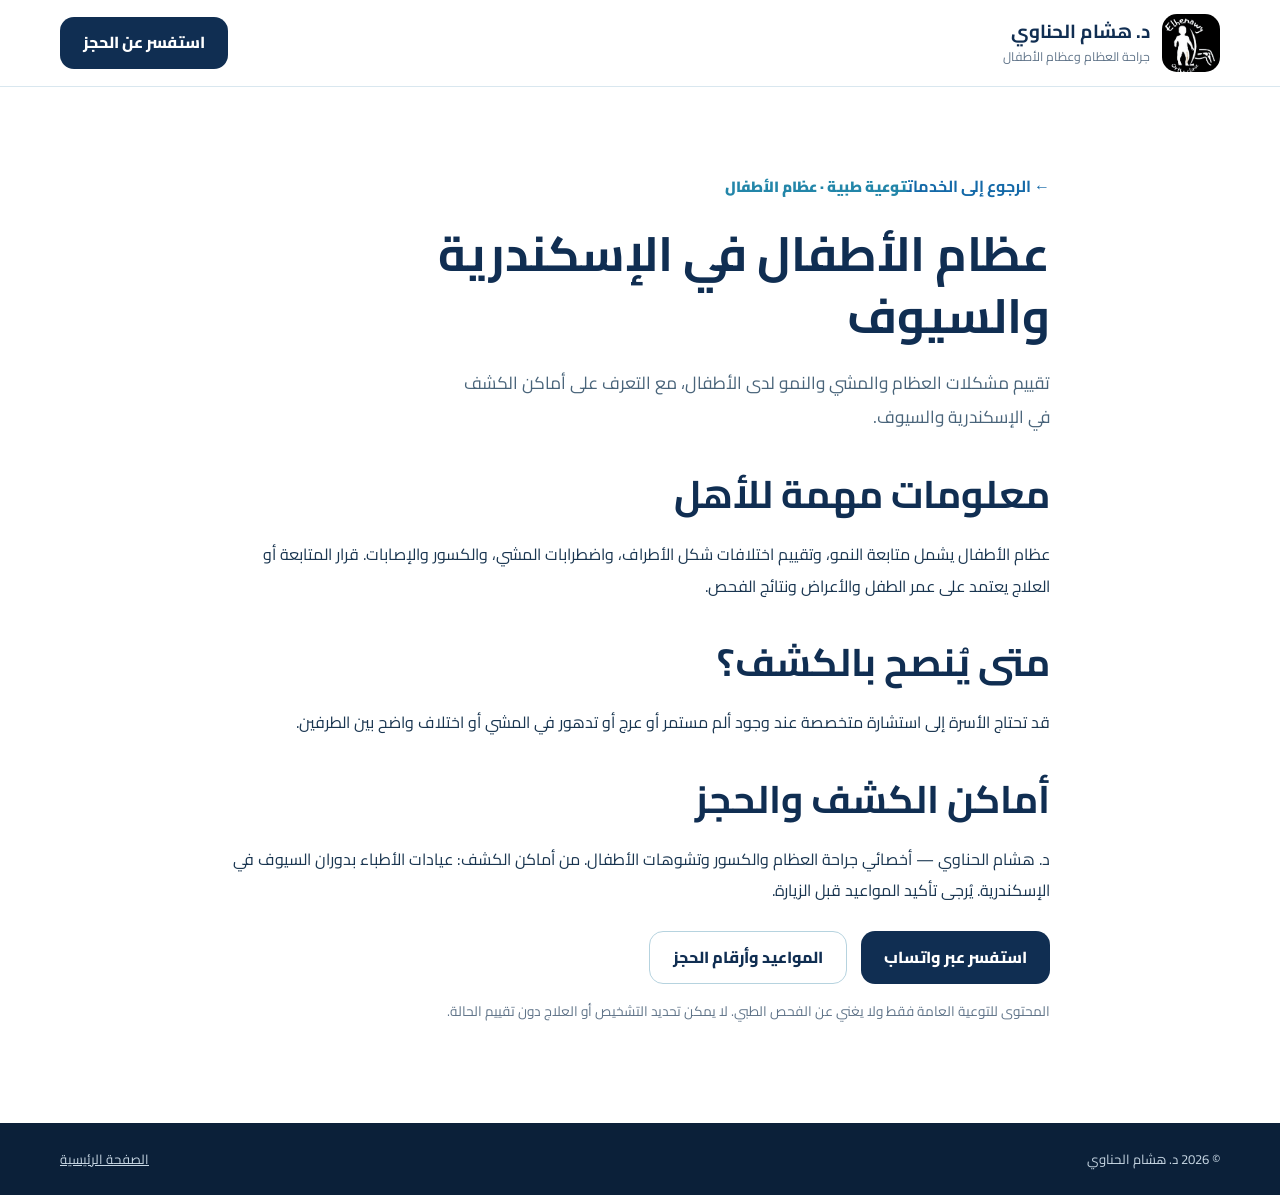
<file: pediatric-orthopedics-alexandria.html>
<!doctype html><html lang="ar" dir="rtl"><head><meta charset="utf-8"><meta name="viewport" content="width=device-width,initial-scale=1"><meta name="theme-color" content="#102e52"><title>عظام الأطفال في الإسكندرية والسيوف | د. هشام الحناوي</title><meta name="description" content="تقييم مشكلات العظام والمشي والنمو لدى الأطفال، مع التعرف على أماكن الكشف في الإسكندرية والسيوف."><meta name="robots" content="index,follow"><link rel="canonical" href="https://hea30946-cpu.github.io/hesham-ElHenawy-orth-clinic/pediatric-orthopedics-alexandria.html"><link rel="icon" href="assets/logo.jpg" type="image/jpeg"><link rel="stylesheet" href="style.css"><meta property="og:type" content="article"><meta property="og:title" content="عظام الأطفال في الإسكندرية والسيوف"><meta property="og:description" content="تقييم مشكلات العظام والمشي والنمو لدى الأطفال، مع التعرف على أماكن الكشف في الإسكندرية والسيوف."><meta property="og:url" content="https://hea30946-cpu.github.io/hesham-ElHenawy-orth-clinic/pediatric-orthopedics-alexandria.html"><script type="application/ld+json">{"@context":"https://schema.org","@type":"MedicalWebPage","name":"عظام الأطفال في الإسكندرية والسيوف","url":"https://hea30946-cpu.github.io/hesham-ElHenawy-orth-clinic/pediatric-orthopedics-alexandria.html","inLanguage":"ar-EG","about":{"@type":"MedicalSpecialty","name":"Pediatric Orthopedics"}}</script></head><body><a class="skip" href="#main">تخطَّ إلى المحتوى</a><header class="site-header"><div class="container header-inner"><a class="brand" href="index.html"><img src="assets/logo.jpg" alt="شعار العيادة الأصلي" width="58" height="58"><span><strong>د. هشام الحناوي</strong><small>جراحة العظام وعظام الأطفال</small></span></a><a class="button button-primary" href="https://wa.me/201002672236" target="_blank" rel="noopener noreferrer">استفسر عن الحجز</a></div></header><main id="main"><section class="section"><div class="container article-wrap"><a class="article-back" href="index.html#services">← الرجوع إلى الخدمات</a><span class="kicker">توعية طبية · عظام الأطفال</span><h1>عظام الأطفال في الإسكندرية والسيوف</h1><p class="lead">تقييم مشكلات العظام والمشي والنمو لدى الأطفال، مع التعرف على أماكن الكشف في الإسكندرية والسيوف.</p><h2>معلومات مهمة للأهل</h2><p>عظام الأطفال يشمل متابعة النمو، وتقييم اختلافات شكل الأطراف، واضطرابات المشي، والكسور والإصابات. قرار المتابعة أو العلاج يعتمد على عمر الطفل والأعراض ونتائج الفحص.</p><h2>متى يُنصح بالكشف؟</h2><p>قد تحتاج الأسرة إلى استشارة متخصصة عند وجود ألم مستمر أو عرج أو تدهور في المشي أو اختلاف واضح بين الطرفين.</p><h2>أماكن الكشف والحجز</h2><p>د. هشام الحناوي — أخصائي جراحة العظام والكسور وتشوهات الأطفال. من أماكن الكشف: عيادات الأطباء بدوران السيوف في الإسكندرية. يُرجى تأكيد المواعيد قبل الزيارة.</p><div class="article-actions"><a class="button button-primary" href="https://wa.me/201002672236" target="_blank" rel="noopener noreferrer">استفسر عبر واتساب</a><a class="button button-outline" href="index.html#clinics">المواعيد وأرقام الحجز</a></div><p class="note">المحتوى للتوعية العامة فقط ولا يغني عن الفحص الطبي. لا يمكن تحديد التشخيص أو العلاج دون تقييم الحالة.</p></div></section></main><footer><div class="container footer-inner"><span>© 2026 د. هشام الحناوي</span><a href="index.html">الصفحة الرئيسية</a></div></footer></body></html>
</file>
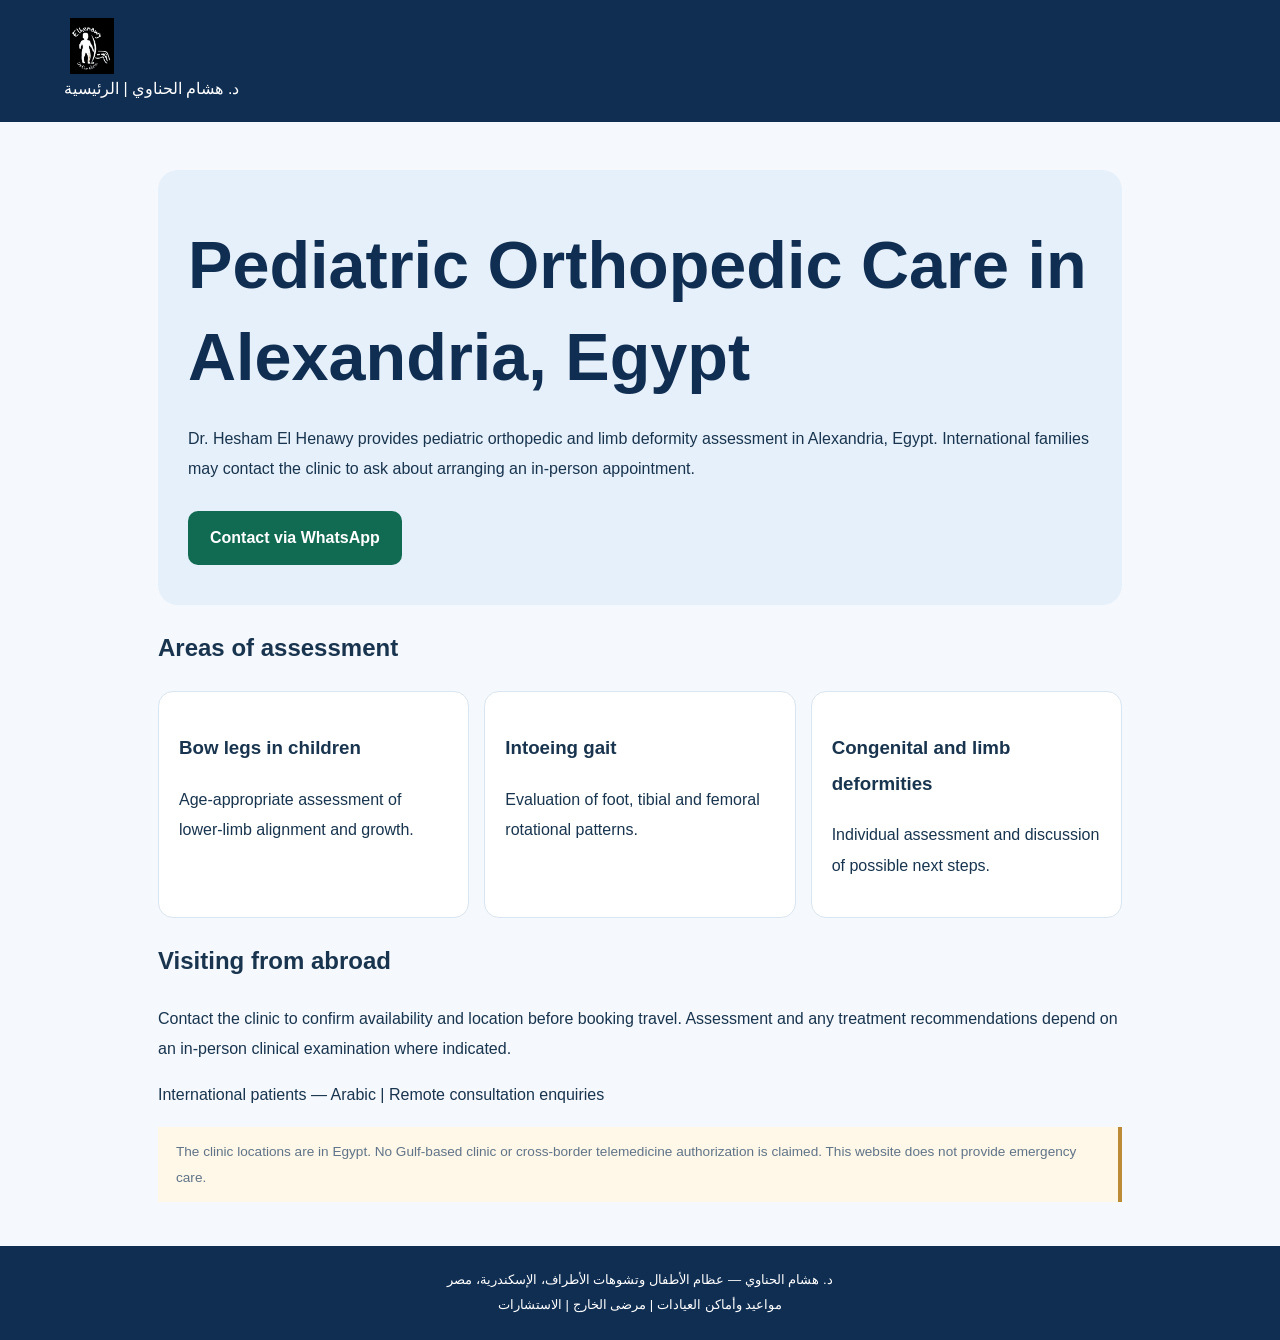
<file: pediatric-orthopedics-egypt.html>
<!doctype html><html lang="en" dir="ltr"><head><meta charset="utf-8"><meta name="viewport" content="width=device-width,initial-scale=1"><meta name="robots" content="index,follow,max-image-preview:large"><meta name="theme-color" content="#102e52"><link rel="icon" href="assets/logo.jpg"><link rel="stylesheet" href="style.css"><title>Pediatric Orthopedic Care in Alexandria, Egypt | Dr. Hesham El Henawy</title><meta name="description" content="Information for international families seeking pediatric orthopedic assessment in Alexandria, Egypt."><link rel="canonical" href="https://hea30946-cpu.github.io/hesham-ElHenawy-orth-clinic/pediatric-orthopedics-egypt.html"><meta property="og:type" content="website"><meta property="og:title" content="Pediatric Orthopedic Care in Alexandria, Egypt | Dr. Hesham El Henawy"><meta property="og:description" content="Information for international families seeking pediatric orthopedic assessment in Alexandria, Egypt."><meta property="og:url" content="https://hea30946-cpu.github.io/hesham-ElHenawy-orth-clinic/pediatric-orthopedics-egypt.html"><meta property="og:image" content="https://hea30946-cpu.github.io/hesham-ElHenawy-orth-clinic/assets/doctor.jpg"><style>body{margin:0;background:#f5f8fc;color:#18344e;font-family:Tahoma,Arial,sans-serif;line-height:1.9}header{background:#102e52;color:white;padding:18px 5%}header a{color:white}header img{width:56px;height:56px;object-fit:contain;vertical-align:middle;margin-inline-end:14px}.wrap{max-width:1000px;margin:auto;padding:28px 18px}.hero{background:#e6f0fa;border-radius:20px;padding:30px;margin:20px 0}.cards{display:grid;grid-template-columns:repeat(auto-fit,minmax(240px,1fr));gap:15px}.card{background:white;border:1px solid #d9e5f0;border-radius:15px;padding:20px}.btn{display:inline-block;background:#116b53;color:white;text-decoration:none;padding:12px 22px;border-radius:10px;font-weight:bold;margin:10px 0}.secondary{background:#102e52}footer{background:#102e52;color:white;padding:22px;text-align:center}footer a{color:white}h1{line-height:1.5}small{color:#516577}label{display:block;font-weight:bold;margin-top:12px}input,select{width:100%;padding:12px;box-sizing:border-box;border:1px solid #a7bbcb;border-radius:8px;font:inherit}button{border:0;cursor:pointer;font:inherit}.note{border-right:4px solid #bd8b36;background:#fff7e7;padding:12px 18px;margin:16px 0}@media(max-width:600px){h1{font-size:1.6rem}.hero{padding:20px}}</style></head><body><header><a href="index.html"><img src="assets/logo.jpg" alt="شعار العيادة الأصلي">د. هشام الحناوي | الرئيسية</a></header><main class="wrap"><section class="hero"><h1>Pediatric Orthopedic Care in Alexandria, Egypt</h1><p>Dr. Hesham El Henawy provides pediatric orthopedic and limb deformity assessment in Alexandria, Egypt. International families may contact the clinic to ask about arranging an in-person appointment.</p><a class="btn" href="https://wa.me/201002672236?text=Hello%2C%20I%20would%20like%20to%20ask%20about%20arranging%20a%20pediatric%20orthopedic%20appointment%20in%20Alexandria%2C%20Egypt.">Contact via WhatsApp</a></section><h2>Areas of assessment</h2><div class="cards"><div class="card"><h3>Bow legs in children</h3><p>Age-appropriate assessment of lower-limb alignment and growth.</p></div><div class="card"><h3>Intoeing gait</h3><p>Evaluation of foot, tibial and femoral rotational patterns.</p></div><div class="card"><h3>Congenital and limb deformities</h3><p>Individual assessment and discussion of possible next steps.</p></div></div><h2>Visiting from abroad</h2><p>Contact the clinic to confirm availability and location before booking travel. Assessment and any treatment recommendations depend on an in-person clinical examination where indicated.</p><p><a href="international-patients.html">International patients — Arabic</a> | <a href="online-consultation.html">Remote consultation enquiries</a></p><div class="note">The clinic locations are in Egypt. No Gulf-based clinic or cross-border telemedicine authorization is claimed. This website does not provide emergency care.</div></main><footer>د. هشام الحناوي — عظام الأطفال وتشوهات الأطراف، الإسكندرية، مصر<br><a href="index.html#clinics">مواعيد وأماكن العيادات</a> | <a href="international-patients.html">مرضى الخارج</a> | <a href="online-consultation.html">الاستشارات</a></footer></body></html>
</file>
<file: style.css>
@import url('https://fonts.googleapis.com/css2?family=Cairo:wght@400;500;600;700;800;900&display=swap');
:root{--navy:#102e52;--blue:#2386a9;--ink:#193550;--muted:#607489;--pale:#eef8fb;--line:#d9e7ef;--white:#fff}*{box-sizing:border-box}html{scroll-behavior:smooth;scroll-padding-top:95px}body{margin:0;font-family:Cairo,Tahoma,Arial,sans-serif;color:var(--ink);background:#fff;line-height:1.85}a{text-decoration:none;color:inherit}button{font:inherit}img{max-width:100%;display:block}.container{width:min(1160px,calc(100% - 40px));margin:auto}.skip{position:absolute;top:-90px;background:#fff;z-index:20;padding:10px}.skip:focus{top:0}.site-header{position:sticky;top:0;z-index:10;background:#fffffff5;border-bottom:1px solid var(--line);backdrop-filter:blur(10px)}.header-inner{display:flex;align-items:center;justify-content:space-between;min-height:86px;gap:20px}.brand{display:flex;align-items:center;gap:12px}.brand img{border-radius:15px;object-fit:cover}.brand strong{font-size:1.18rem;display:block;color:var(--navy);line-height:1.5}.brand small{display:block;color:var(--muted);font-size:.77rem}nav{display:flex;align-items:center;gap:23px;font-weight:700;font-size:.88rem}nav a:hover{color:var(--blue)}.nav-book{background:var(--navy);color:#fff!important;border-radius:13px;padding:8px 18px}.menu-toggle{display:none;background:transparent;border:0;color:var(--navy);font-size:1.8rem;cursor:pointer}.hero{background:radial-gradient(circle at 18% 15%,#d5f0f7 0,transparent 45%),linear-gradient(125deg,#f5fbfd,#eaf5f9);overflow:hidden}.hero-layout{display:grid;grid-template-columns:1.1fr .9fr;align-items:center;gap:58px;padding:65px 0 70px}.eyebrow{display:inline-flex;align-items:center;gap:9px;color:#1e829f;font-weight:800;font-size:.91rem}.dot{width:9px;height:9px;border-radius:50%;background:#2b9d9a}.hero h1{font-size:clamp(2.7rem,5.2vw,5.2rem);line-height:1.38;color:var(--navy);margin:20px 0}.hero h1 em{font-style:normal;color:var(--blue)}.lead{font-size:1.08rem;color:#49647a;max-width:610px}.hero-actions{display:flex;flex-wrap:wrap;gap:12px;margin:27px 0}.button{display:inline-flex;align-items:center;justify-content:center;gap:12px;min-height:52px;border-radius:14px;padding:11px 23px;font-weight:800;text-align:center}.button-primary{background:var(--navy);color:#fff}.button-outline{background:#fff;border:1px solid #b6d3df;color:var(--navy)}.micro,.note{font-size:.85rem;color:var(--muted)}.photo-frame{position:relative;border-radius:35px;overflow:hidden;box-shadow:0 25px 55px #123b6029;background:#d9e9ed}.photo-frame>img{width:100%;aspect-ratio:1/1;object-fit:cover;object-position:center}.photo-label{position:absolute;bottom:16px;right:16px;left:16px;background:#102e52e8;color:#fff;padding:12px 18px;border-radius:16px;display:flex;flex-direction:column;line-height:1.6}.photo-label strong{font-size:1.05rem}.photo-label span{font-size:.78rem}.trust-strip{border-bottom:1px solid var(--line)}.trust-inner{display:flex;justify-content:space-around;gap:20px;flex-wrap:wrap;padding:20px 0;font-weight:800;color:#386780}.trust-inner span:before{content:'✓';color:#239c9c;margin-left:10px}.section{padding:85px 0}.tint{background:#f2f8fb}.kicker{color:var(--blue);font-weight:900;font-size:.93rem}.section h2,.contact-section h2{color:var(--navy);font-size:clamp(1.7rem,3vw,2.65rem);line-height:1.5;margin:9px 0 14px}.section-lead{color:var(--muted);margin:0 0 30px}.about-layout{display:grid;grid-template-columns:1.5fr .75fr;gap:50px;align-items:center}.about-layout p{color:#516b7d}.about-panel{border:1px solid var(--line);border-radius:24px;padding:28px;text-align:center;box-shadow:0 12px 35px #123b6010}.about-panel img{width:145px;height:145px;object-fit:contain;margin:0 auto 12px;border-radius:22px}.about-panel strong,.about-panel span{display:block}.about-panel strong{color:var(--navy)}.about-panel span{color:var(--muted)}.service-grid,.clinic-grid,.education-grid{display:grid;grid-template-columns:repeat(3,1fr);gap:18px}.service-card,.clinic-card,.education-grid article{background:#fff;border:1px solid var(--line);border-radius:20px;padding:25px;box-shadow:0 9px 24px #123b6008}.service-card h3,.clinic-card h3,.education-grid h3{color:var(--navy);margin:8px 0;font-size:1.08rem}.service-card p,.clinic-card p,.education-grid p{color:var(--muted);margin:8px 0;font-size:.92rem}.mini-icon{display:grid;place-items:center;width:40px;height:40px;border-radius:12px;background:#e3f3f7;color:var(--blue);font-size:1.3rem}.place{color:var(--blue);font-size:.85rem;font-weight:800}.clinic-card{display:flex;flex-direction:column;align-items:start}.clinic-card .time{margin-top:auto;padding:12px 0;color:#315e76;font-weight:800;font-size:.9rem}.call{display:block;width:100%;background:var(--navy);color:#fff;padding:10px 15px;border-radius:12px;text-align:center;font-weight:800}.pending{background:#f8fbfd}.number{font-size:1.5rem;color:#2b92ae;font-weight:900}.contact-section{background:var(--navy);color:#fff;padding:65px 0}.contact-section h2{color:#fff}.contact-section p{color:#d8e9f3}.contact-layout{display:flex;align-items:center;justify-content:space-between;gap:25px}.contact-buttons{display:flex;gap:10px;flex-wrap:wrap}.button-light{background:#fff;color:var(--navy)}.button-ghost{border:1px solid #a2bfd4;color:#fff}footer{background:#0b2039;color:#c8d7e4;padding:24px 0;font-size:.82rem}.footer-inner{display:flex;justify-content:space-between;gap:12px;flex-wrap:wrap}.floating-book{display:none}@media(max-width:900px){nav{gap:12px}.hero-layout{gap:25px}.service-grid,.clinic-grid{grid-template-columns:repeat(2,1fr)}}@media(max-width:680px){.container{width:min(100% - 30px,1160px)}.header-inner{min-height:75px}.brand img{width:50px;height:50px}.brand strong{font-size:1rem}.brand small{font-size:.69rem}.menu-toggle{display:block}nav{display:none;position:absolute;top:75px;left:0;right:0;background:#fff;padding:15px 22px 22px;border-bottom:1px solid var(--line);box-shadow:0 12px 25px #123b6017;flex-direction:column;align-items:stretch;gap:5px}nav.open{display:flex}nav a{padding:8px}.hero-layout{grid-template-columns:1fr;gap:26px;padding:32px 0 50px}.hero h1{font-size:clamp(2.6rem,10vw,4.2rem);margin:14px 0}.lead{font-size:.96rem}.hero-actions{display:grid;grid-template-columns:1fr 1fr}.hero-actions .button{padding:10px 7px;font-size:.82rem}.photo-frame{max-width:470px;margin:auto;border-radius:24px}.trust-inner{gap:7px;justify-content:center;padding:13px 0;font-size:.73rem}.trust-inner span{padding:3px 8px}.section{padding:58px 0}.about-layout,.service-grid,.clinic-grid,.education-grid{grid-template-columns:1fr}.about-layout{gap:22px}.about-panel{max-width:450px;width:100%;margin:auto}.contact-layout{flex-direction:column;align-items:stretch}.contact-buttons{display:grid;grid-template-columns:1fr 1fr}.contact-buttons .button{font-size:.78rem;padding:9px}.floating-book{display:block;position:fixed;bottom:14px;left:15px;z-index:8;background:var(--navy);color:#fff;border-radius:999px;padding:9px 20px;font-weight:800;box-shadow:0 7px 22px #123b6040}body{padding-bottom:52px}}@media(prefers-reduced-motion:reduce){html{scroll-behavior:auto}}
/* V3.1: professional profile and credentials */
.credentials-heading{margin:1.4rem 0 .6rem;color:#102e52;font-size:1.18rem}.credentials-list{padding-right:1.4rem;line-height:1.95;margin:0 0 1rem}.credentials-list li{margin-bottom:.25rem}.credential-note{font-size:.88rem;color:#586b7c;background:#eef5fa;padding:.8rem 1rem;border-radius:12px}

/* V3.2 mobile layout fixes */
html,body{max-width:100%;overflow-x:clip}body{min-width:0}.container,.hero-layout,.about-layout,.hero-layout>*,.about-layout>*,.header-inner>*,.contact-layout>*{min-width:0}.brand{min-width:0}.brand strong,.brand small{overflow-wrap:anywhere}.credentials-list{list-style:none;padding:0;margin:14px 0 26px;display:grid;grid-template-columns:repeat(2,minmax(0,1fr));gap:12px}.credentials-list li{min-width:0;margin:0;padding:14px 16px;background:#f2f8fb;border:1px solid #d9e7ef;border-radius:14px;line-height:1.7;font-size:.94rem;overflow-wrap:anywhere}.credentials-heading{font-size:1.15rem;line-height:1.5;margin:26px 0 12px}.hero-layout{grid-template-columns:minmax(0,1.1fr) minmax(0,.9fr)}.about-layout{grid-template-columns:minmax(0,1.5fr) minmax(0,.75fr)}@media(max-width:900px){.header-inner{gap:10px}nav{gap:9px}}@media(max-width:680px){.container{width:calc(100% - 32px)}.hero-layout,.about-layout{grid-template-columns:minmax(0,1fr)}.credentials-list{grid-template-columns:minmax(0,1fr)}.hero h1{font-size:clamp(2rem,9vw,3.1rem)}.brand strong{font-size:.95rem}.brand small{font-size:.68rem}.hero-actions{grid-template-columns:minmax(0,1fr) minmax(0,1fr)}.hero-actions .button{min-width:0;font-size:.76rem;overflow-wrap:anywhere}.photo-frame{width:100%}nav{max-height:75vh;overflow-y:auto}}

/* V3.3: Google reviews and responsive layout */
.reviews-section{background:#f4f8fc}.review-layout{display:grid;grid-template-columns:minmax(0,1.6fr) minmax(0,1fr);gap:2rem;align-items:center}.review-side{border:1px solid #dbe6f0;background:#fff;border-radius:22px;padding:2rem;display:flex;flex-direction:column;gap:1rem;text-align:center}.review-symbol{color:#cf9c34;font-size:1.4rem;letter-spacing:.12em}.review-side strong{font-size:1.2rem}.review-side span{color:#526579}.map-link{display:inline-block;margin-top:.8rem;font-weight:700;color:#14518b;text-decoration:underline;text-underline-offset:3px}.footer-inner a{color:inherit;text-decoration:underline}.review-layout>*{min-width:0}@media(max-width:760px){.review-layout{grid-template-columns:1fr}.review-side{padding:1.3rem}.reviews-section .button{max-width:100%;white-space:normal;text-align:center}}

/* Memberships – V3.4 */
.memberships{margin-top:1.5rem;max-width:100%}.memberships h3{font-size:1.15rem;margin:0 0 .8rem}.memberships .credentials-list{list-style:none;padding:0;margin:0;display:grid;gap:.65rem}.memberships .credentials-list li{padding:.8rem 1rem;background:#f1f7fc;border:1px solid #dbe9f5;border-radius:12px;line-height:1.8;overflow-wrap:anywhere}

/* v3.5 educational landing pages */
.article-wrap{max-width:820px;margin-inline:auto}.article-wrap h1{font-size:clamp(2rem,5vw,3rem);line-height:1.3;color:#102e52;margin:20px 0}.article-wrap h2{color:#102e52;margin:32px 0 12px}.article-wrap p{line-height:1.95}.article-back,.service-detail-link{color:#1469a8;font-weight:700;text-decoration:none}.article-actions,.service-guides{display:flex;flex-wrap:wrap;gap:14px;margin-top:24px}.service-guide{display:inline-block;background:#e9f3fa;border:1px solid #c7deee;border-radius:12px;padding:12px 18px;color:#102e52;text-decoration:none;font-weight:700}.service-detail-link{display:inline-block;margin-top:12px}
</file>
